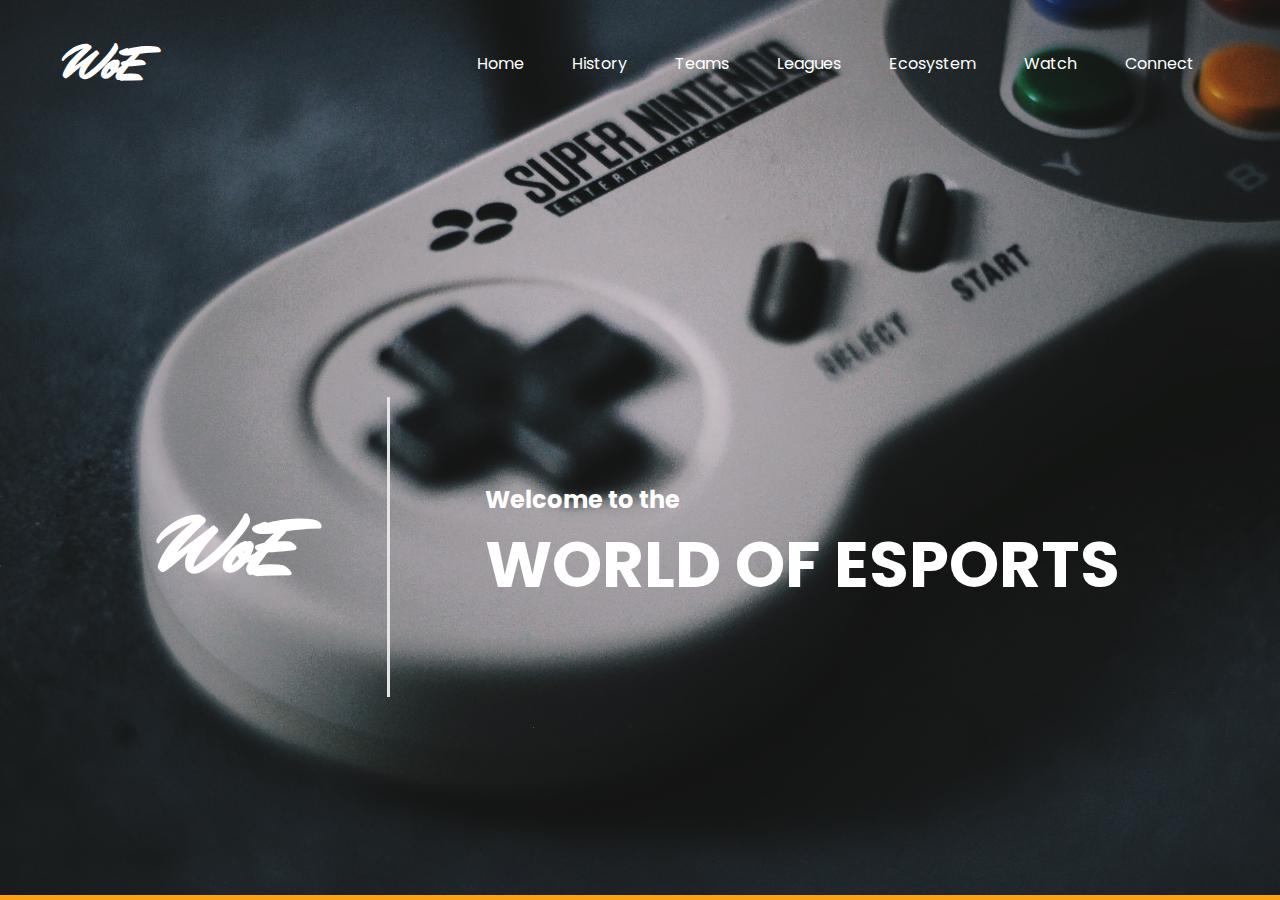
<file: index.html>
<!DOCTYPE html>
<html lang="en">

<head>
    <meta charset="UTF-8">
    <meta name="viewport" content="width=device-width, initial-scale=1.0">
    <title>The World of Esports</title>
    <link rel="stylesheet" href="project.css">
    <link href="https://fonts.googleapis.com/css2?family=Libre+Baskerville&family=Poppins&family=Mr+Dafoe&display=swap"
        rel="stylesheet">
</head>

<body>
    <main>
        <section class="header hero">
            <nav class="nav-links">
                <h1 class="logo"><a href="index.html">WoE</a></h1>
                <ul>
                    <li><a href="index.html">Home</a></li>
                    <li><a href="history.html">History</a></li>
                    <li><a href="teams.html">Teams</a></li>
                    <li><a href="leagues.html">Leagues</a></li>
                    <li><a href="ecosystem.html">Ecosystem</a></li>
                    <li><a href="watch.html">Watch</a></li>
                    <li><a href="connect.html">Connect</a></li>
                </ul>
            </nav>
            <div class="hero-text">
                <h1>WoE</h1>
                <div id="hero-line"></div>
                <h2>Welcome to the<br><span>World of Esports</span></h2>
            </div>
        </section>
    </main>
</body>

</html>
</file>
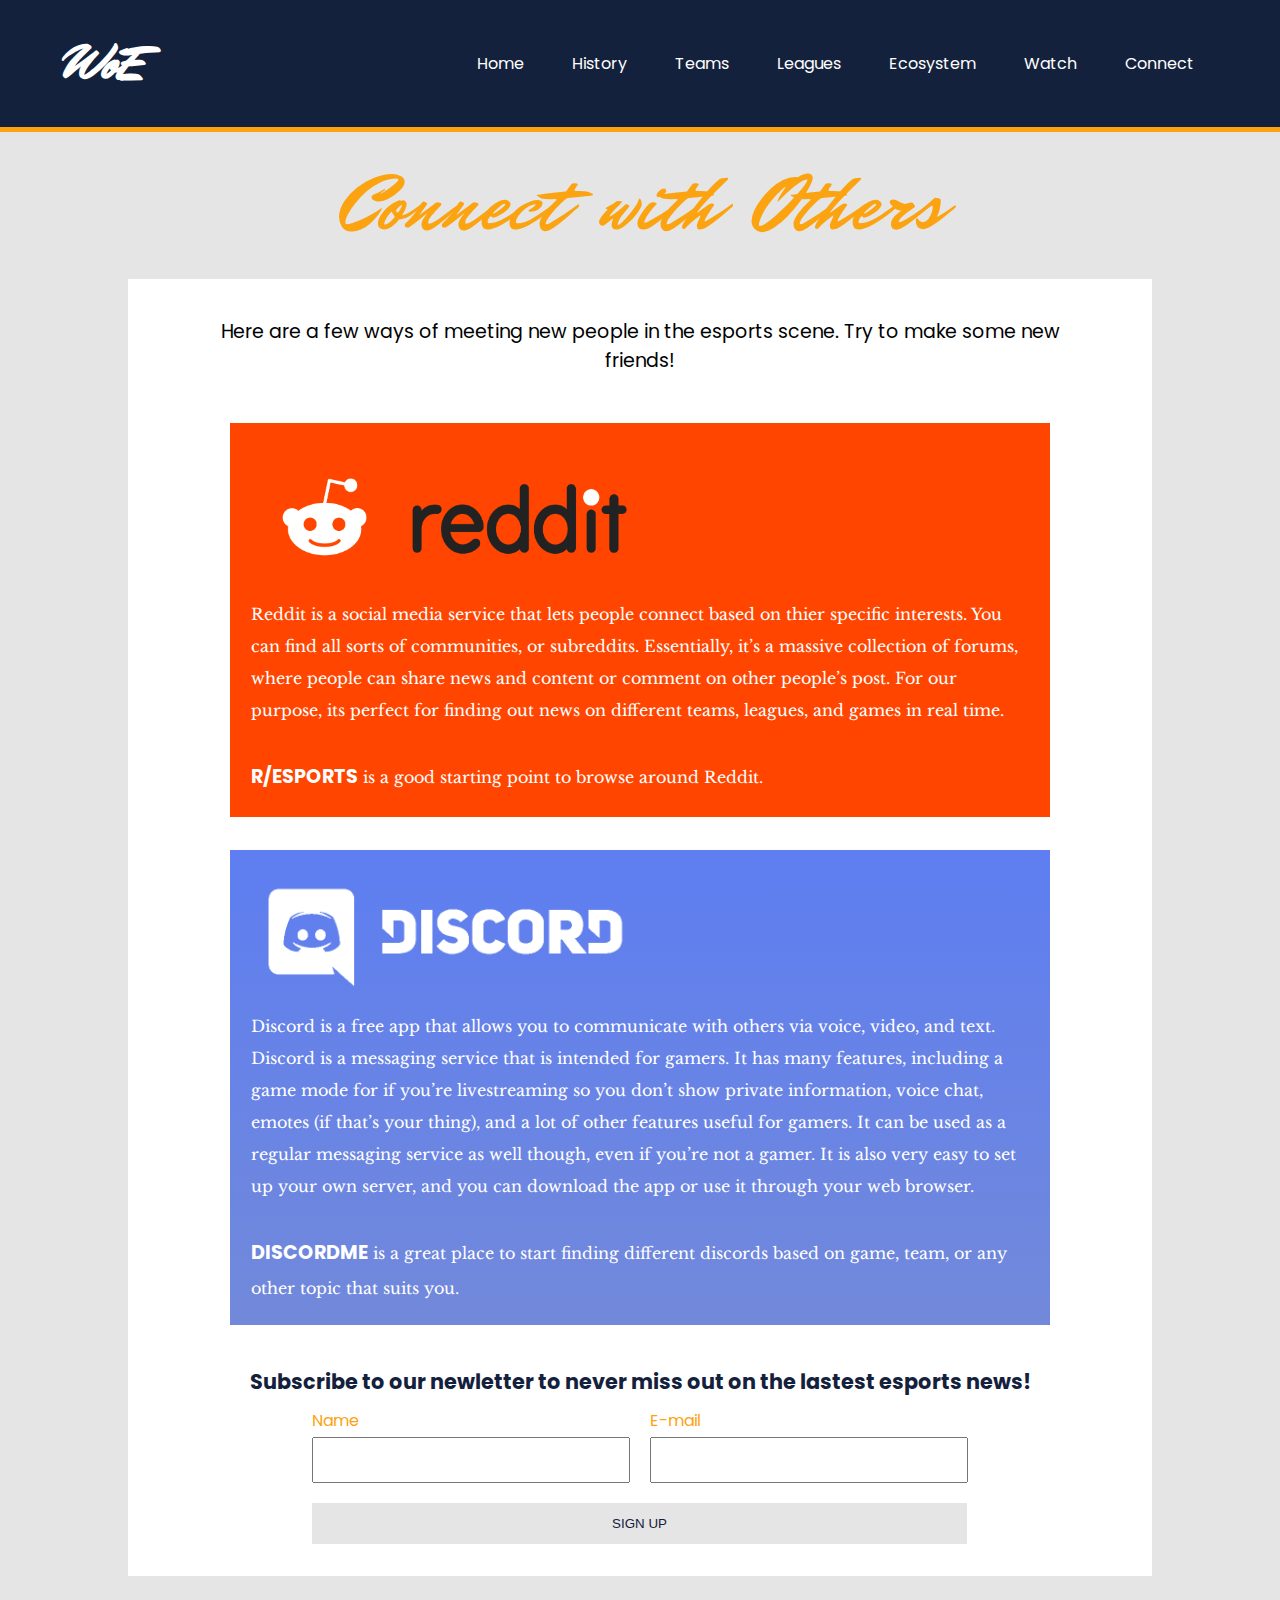
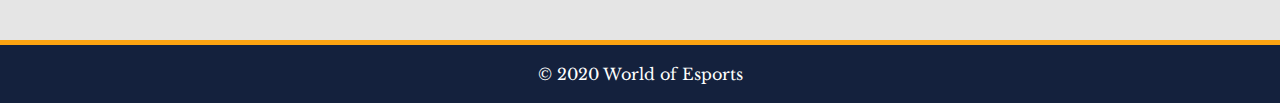
<file: connect.html>
<!DOCTYPE html>
<html lang="en">

<head>
    <meta charset="UTF-8">
    <meta name="viewport" content="width=device-width, initial-scale=1.0">
    <title>The World of Esports</title>
    <link rel="stylesheet" href="project.css">
    <link href="https://fonts.googleapis.com/css2?family=Libre+Baskerville&family=Poppins&family=Mr+Dafoe&display=swap"
        rel="stylesheet">
</head>

<body>
    <div class="header">
        <nav class="nav-links">
            <h1 class="logo"><a href="index.html">WoE</a></h1>
            <ul>
                <li><a href="index.html">Home</a></li>
                <li><a href="history.html">History</a></li>
                <li><a href="teams.html">Teams</a></li>
                <li><a href="leagues.html">Leagues</a></li>
                <li><a href="ecosystem.html">Ecosystem</a></li>
                <li><a href="watch.html">Watch</a></li>
                <li><a href="connect.html">Connect</a></li>
            </ul>
        </nav>
    </div>
    <main class="content">
        <h1 class="title">Connect with Others</h1>
        <h2 class="subtitle">Here are a few ways of meeting new people in the esports scene. Try to make some new
            friends!
        </h2>
        <div class="large-box">
            <section class="waytowatch" id="reddit">
                <a href="https://www.reddit.com/" target="_blank"><img src="img/logos/reddit.png" width="50%"></a>
                <p>
                    Reddit is a social media service that lets people connect based on thier specific interests. You can
                    find all sorts of communities, or subreddits. Essentially, it’s a massive collection of forums,
                    where
                    people can share news and content or comment on other people’s post. For our purpose, its perfect
                    for
                    finding out news on different teams, leagues, and games in real time.
                    <br><br>
                </p>
                <p><a href="https://www.reddit.com/r/esports/" target="_blank">r/esports</a> is a good
                    starting point to browse around Reddit.
                </p>
            </section>
            <section class="waytowatch" id="discord">
                <a href="https://discord.com/" target="_blank"><img src="img/logos/discord.png" width="50%"></a>
                <p>
                    Discord is a free app that allows you to communicate with others via voice, video, and text. Discord
                    is
                    a messaging service that is intended for gamers. It has many features, including a game mode for if
                    you’re
                    livestreaming so you don’t show private information, voice chat, emotes (if that’s your thing), and
                    a
                    lot of other
                    features useful for gamers. It can be used as a regular messaging service as well though, even if
                    you’re
                    not a gamer. It
                    is also very easy to set up your own server, and you can download the app or use it through your web
                    browser.
                    <br><br>
                </p>
                <p><a href="https://discord.me/servers" target="_blank">DiscordMe</a> is a great place
                    to
                    start finding
                    different discords based on game, team, or any other topic that suits you.
                </p>
            </section>
            <h3>Subscribe to our newletter to never miss out on the lastest esports news!</h3>
            <form action="http://webdevbasics.net/scripts/demo.php" target="_blank">
                <p>
                    <label for="name">Name</label>
                    <input type="text" name="myName" required="required">
                </p>
                <p>
                    <label for="email">E-mail</label>
                    <input type="email" name="myEmail" required="required">
                </p>
                <p>
                    <input type="submit" id="mySubmit" value="Sign Up" required="required">
                </p>
            </form>
        </div>
    </main>
    <footer>
        <p>&copy; 2020 World of Esports</p>
    </footer>
</body>

</html>
</file>
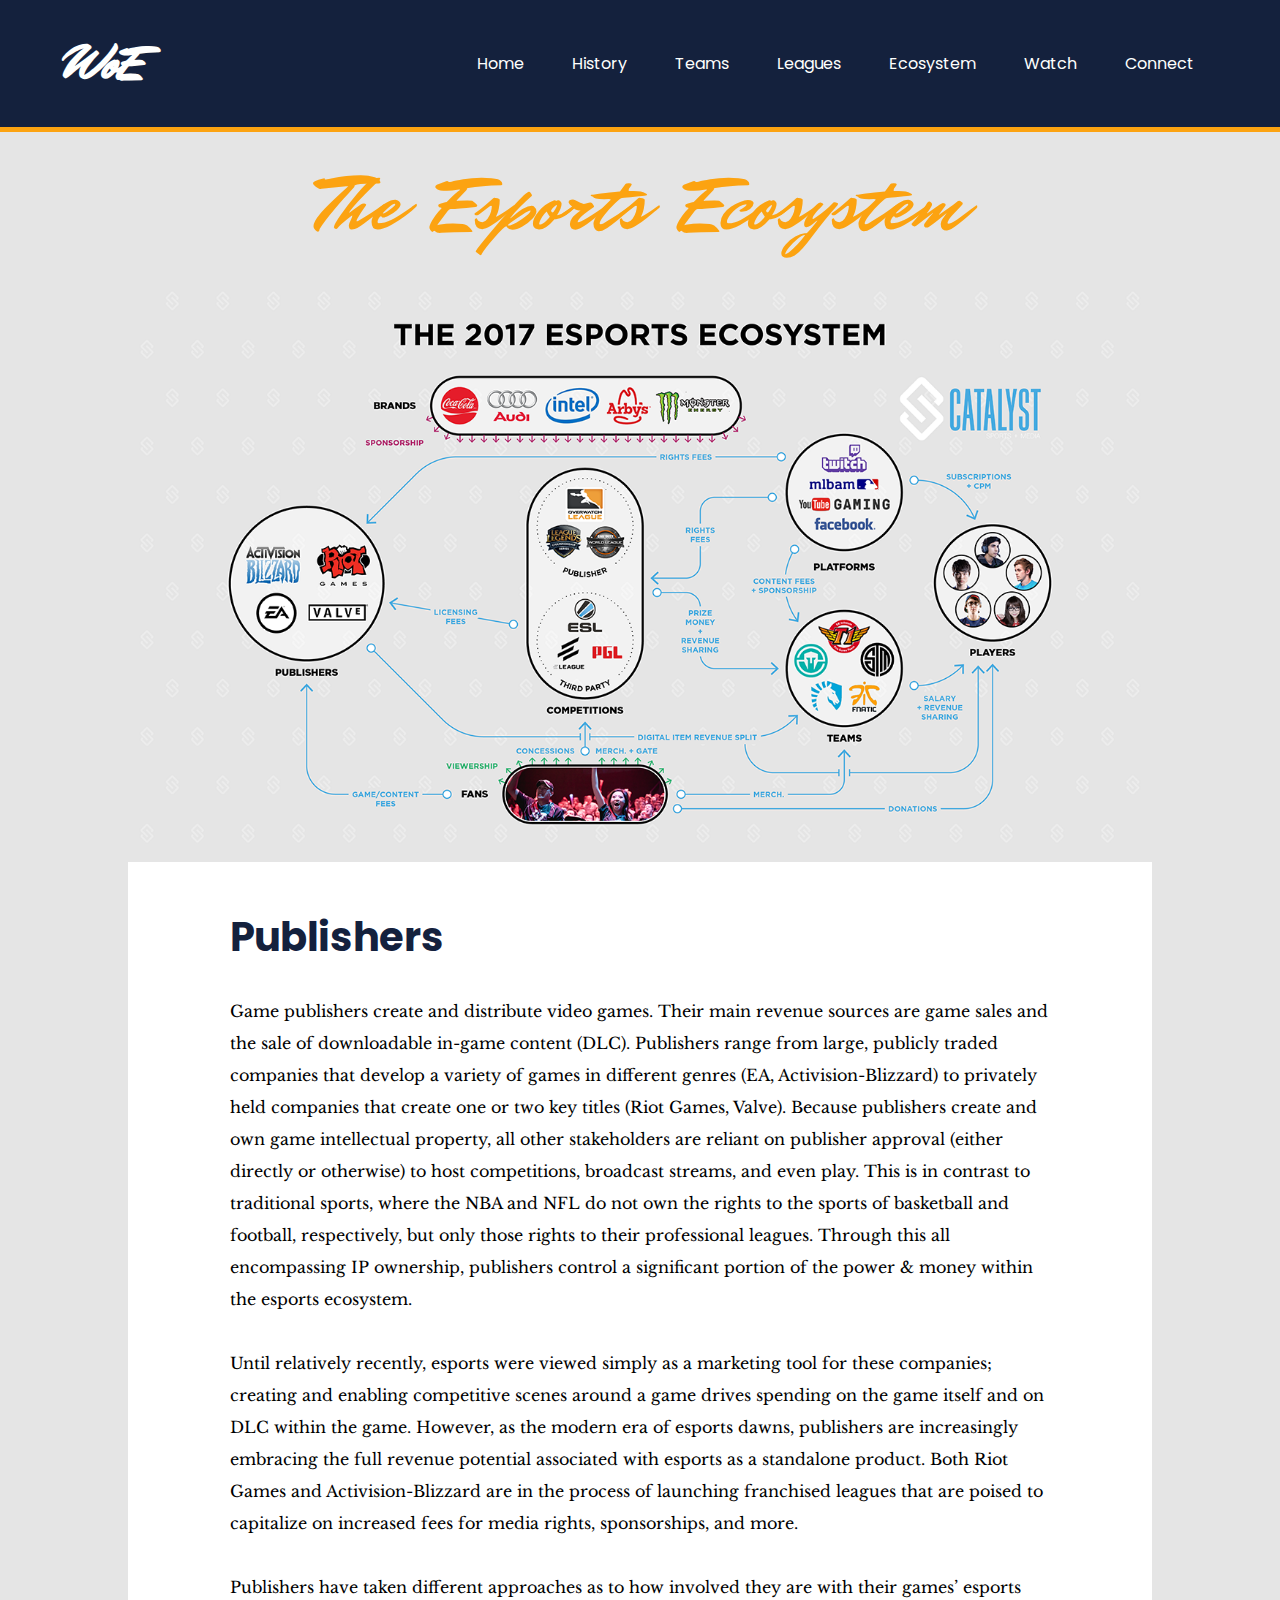
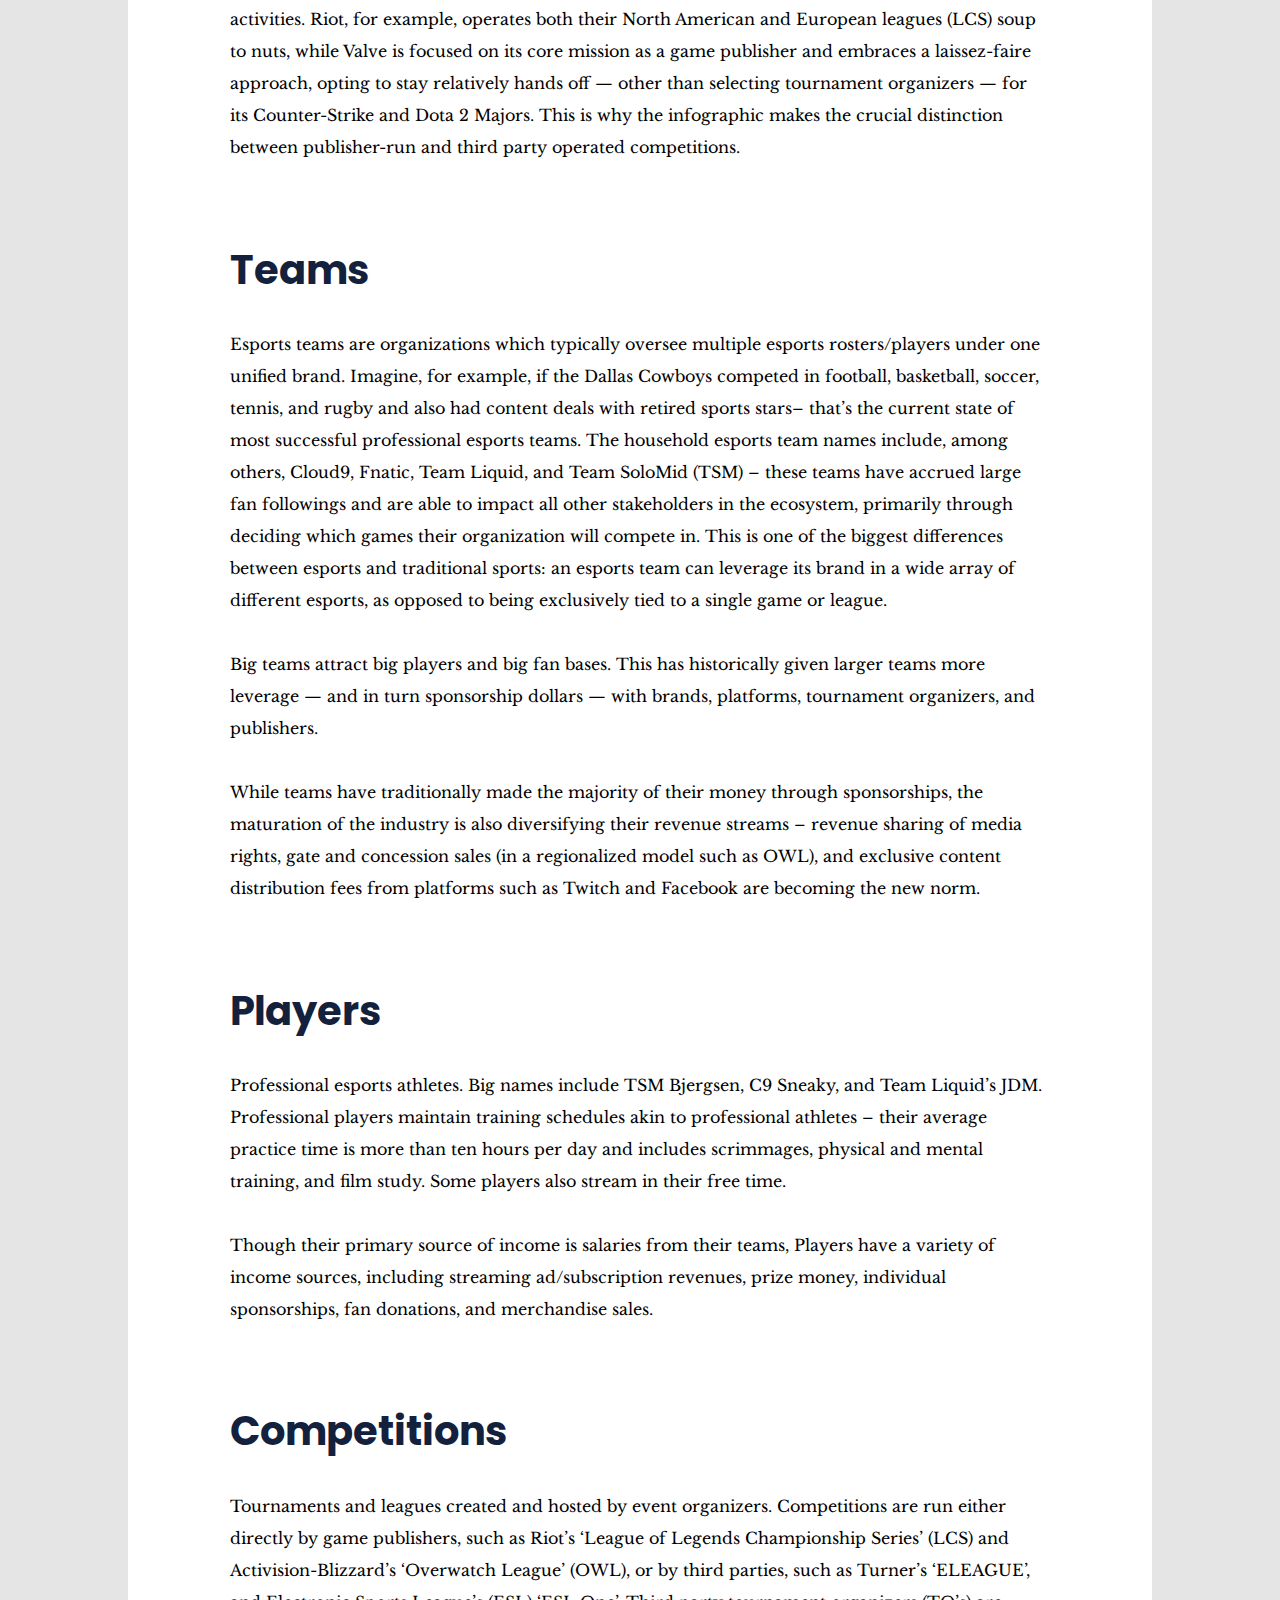
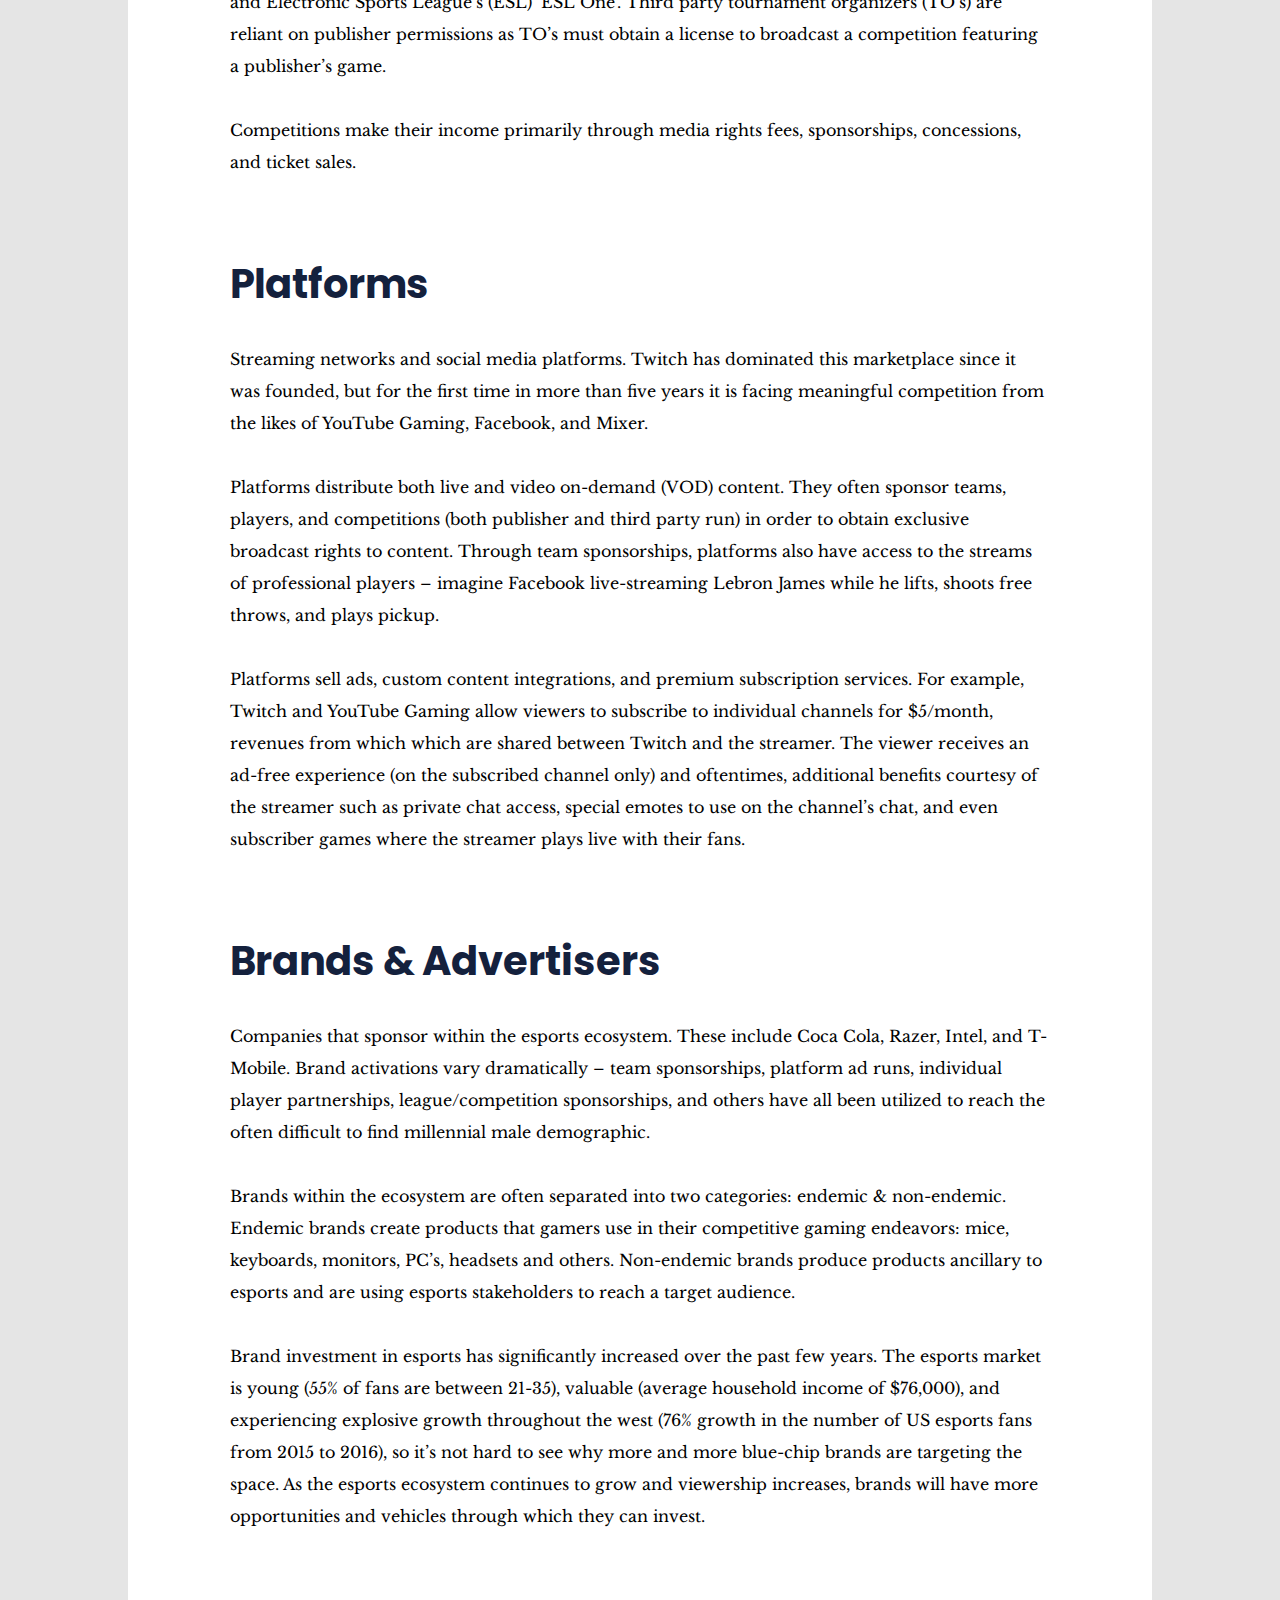
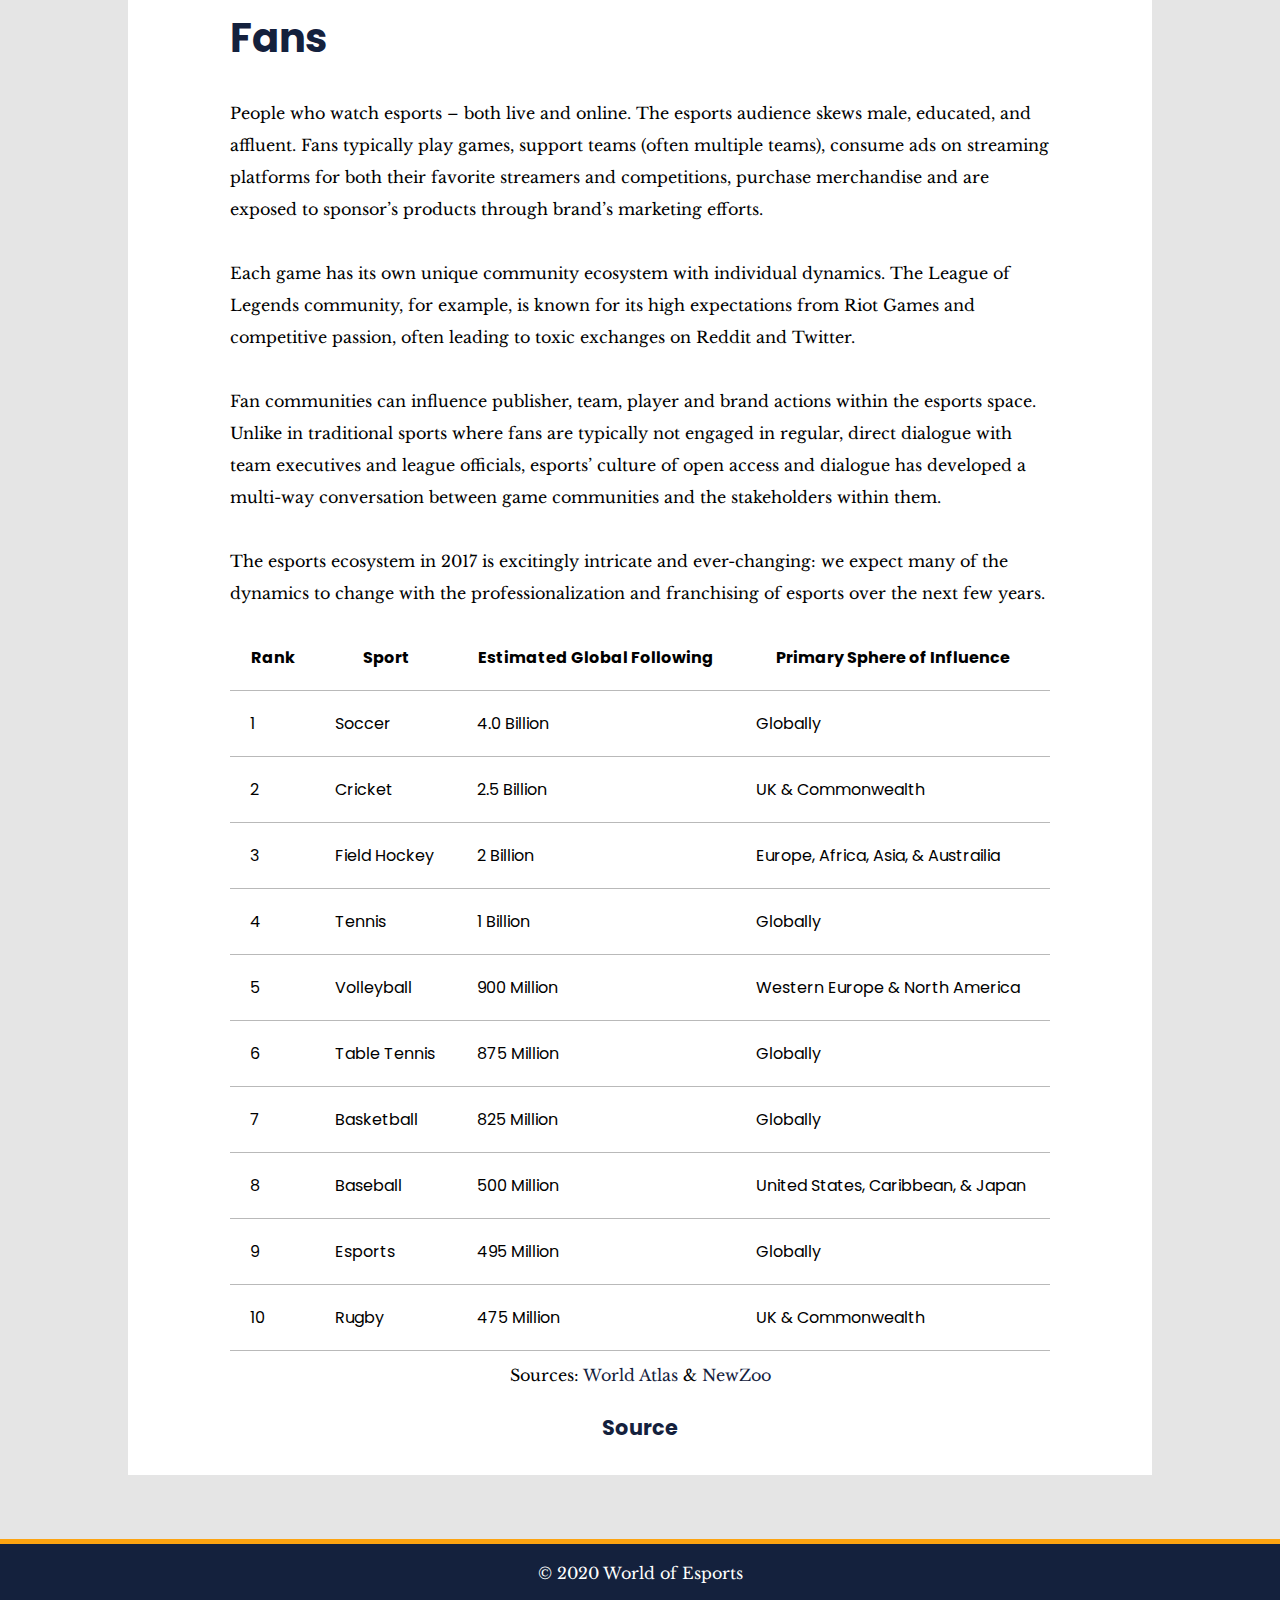
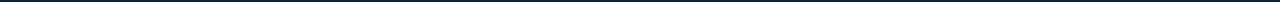
<file: ecosystem.html>
<!DOCTYPE html>
<html lang="en">

<head>
    <meta charset="UTF-8">
    <meta name="viewport" content="width=device-width, initial-scale=1.0">
    <title>The World of Esports</title>
    <link rel="stylesheet" href="project.css">
    <link href="https://fonts.googleapis.com/css2?family=Libre+Baskerville&family=Poppins&family=Mr+Dafoe&display=swap"
        rel="stylesheet">
</head>

<body>
    <div class="header">
        <nav class="nav-links">
            <h1 class="logo"><a href="index.html">WoE</a></h1>
            <ul>
                <li><a href="index.html">Home</a></li>
                <li><a href="history.html">History</a></li>
                <li><a href="teams.html">Teams</a></li>
                <li><a href="leagues.html">Leagues</a></li>
                <li><a href="ecosystem.html">Ecosystem</a></li>
                <li><a href="watch.html">Watch</a></li>
                <li><a href="connect.html">Connect</a></li>
            </ul>
        </nav>
    </div>
    <main class="content">
        <h1 class="title">The Esports Ecosystem</h1>
        <a href="https://meta.catalystsports.com/wp-content/uploads/2017/09/Catalyst-Ecosystem-07-TITLE-01-700w.png"><img
                src="img/ecosystem.png" width="100%" height="100%"></a>
        <article>
            <div class="text-area">
                <h2>Publishers</h2>
                <p>
                    Game publishers create and distribute video games. Their main revenue sources are game sales and the
                    sale of
                    downloadable in-game content (DLC). Publishers range from large, publicly traded companies that
                    develop
                    a variety of
                    games in different genres (EA, Activision-Blizzard) to privately held companies that create one or
                    two
                    key titles (Riot
                    Games, Valve). Because publishers create and own game intellectual property, all other stakeholders
                    are
                    reliant on
                    publisher approval (either directly or otherwise) to host competitions, broadcast streams, and even
                    play. This is in
                    contrast to traditional sports, where the NBA and NFL do not own the rights to the sports of
                    basketball
                    and football,
                    respectively, but only those rights to their professional leagues. Through this all encompassing IP
                    ownership,
                    publishers control a significant portion of the power & money within the esports ecosystem. <br><br>

                    Until relatively recently, esports were viewed simply as a marketing tool for these companies;
                    creating
                    and enabling
                    competitive scenes around a game drives spending on the game itself and on DLC within the game.
                    However,
                    as the modern
                    era of esports dawns, publishers are increasingly embracing the full revenue potential associated
                    with
                    esports as a
                    standalone product. Both Riot Games and Activision-Blizzard are in the process of launching
                    franchised
                    leagues that are
                    poised to capitalize on increased fees for media rights, sponsorships, and more. <br><br>

                    Publishers have taken different approaches as to how involved they are with their games’ esports
                    activities. Riot, for
                    example, operates both their North American and European leagues (LCS) soup to nuts, while Valve is
                    focused on its core
                    mission as a game publisher and embraces a laissez-faire approach, opting to stay relatively hands
                    off —
                    other than
                    selecting tournament organizers — for its Counter-Strike and Dota 2 Majors. This is why the
                    infographic
                    makes the
                    crucial distinction between publisher-run and third party operated competitions.
                </p>
            </div>
            <div class="text-area">
                <h2>Teams</h2>
                <p>
                    Esports teams are organizations which typically oversee multiple esports rosters/players under one
                    unified brand.
                    Imagine, for example, if the Dallas Cowboys competed in football, basketball, soccer, tennis, and
                    rugby
                    and also had
                    content deals with retired sports stars– that’s the current state of most successful professional
                    esports teams. The
                    household esports team names include, among others, Cloud9, Fnatic, Team Liquid, and Team SoloMid
                    (TSM)
                    – these teams
                    have accrued large fan followings and are able to impact all other stakeholders in the ecosystem,
                    primarily through
                    deciding which games their organization will compete in. This is one of the biggest differences
                    between
                    esports and
                    traditional sports: an esports team can leverage its brand in a wide array of different esports, as
                    opposed to being
                    exclusively tied to a single game or league. <br><br>

                    Big teams attract big players and big fan bases. This has historically given larger teams more
                    leverage
                    — and in turn
                    sponsorship dollars — with brands, platforms, tournament organizers, and publishers. <br><br>

                    While teams have traditionally made the majority of their money through sponsorships, the maturation
                    of
                    the industry is
                    also diversifying their revenue streams – revenue sharing of media rights, gate and concession sales
                    (in
                    a regionalized
                    model such as OWL), and exclusive content distribution fees from platforms such as Twitch and
                    Facebook
                    are becoming the
                    new norm.
                </p>
            </div>
            <div class="text-area">
                <h2>Players</h2>
                <p>
                    Professional esports athletes. Big names include TSM Bjergsen, C9 Sneaky, and Team Liquid’s JDM.
                    Professional players
                    maintain training schedules akin to professional athletes – their average practice time is more than
                    ten
                    hours per day
                    and includes scrimmages, physical and mental training, and film study. Some players also stream in
                    their
                    free time. <br><br>

                    Though their primary source of income is salaries from their teams, Players have a variety of income
                    sources, including
                    streaming ad/subscription revenues, prize money, individual sponsorships, fan donations, and
                    merchandise
                    sales.
                </p>
            </div>
            <div class="text-area">
                <h2>Competitions</h2>
                <p>
                    Tournaments and leagues created and hosted by event organizers. Competitions are run either directly
                    by
                    game publishers,
                    such as Riot’s ‘League of Legends Championship Series’ (LCS) and Activision-Blizzard’s ‘Overwatch
                    League’ (OWL), or by
                    third parties, such as Turner’s ‘ELEAGUE’, and Electronic Sports League’s (ESL) ‘ESL One’. Third
                    party
                    tournament
                    organizers (TO’s) are reliant on publisher permissions as TO’s must obtain a license to broadcast a
                    competition
                    featuring a publisher’s game. <br><br>

                    Competitions make their income primarily through media rights fees, sponsorships, concessions, and
                    ticket sales.
                </p>
            </div>
            <div class="text-area">
                <h2>Platforms</h2>
                <p>
                    Streaming networks and social media platforms. Twitch has dominated this marketplace since it was
                    founded, but for the
                    first time in more than five years it is facing meaningful competition from the likes of YouTube
                    Gaming,
                    Facebook, and
                    Mixer. <br><br>

                    Platforms distribute both live and video on-demand (VOD) content. They often sponsor teams, players,
                    and
                    competitions
                    (both publisher and third party run) in order to obtain exclusive broadcast rights to content.
                    Through
                    team
                    sponsorships, platforms also have access to the streams of professional players – imagine Facebook
                    live-streaming Lebron
                    James while he lifts, shoots free throws, and plays pickup. <br><br>

                    Platforms sell ads, custom content integrations, and premium subscription services. For example,
                    Twitch
                    and YouTube
                    Gaming allow viewers to subscribe to individual channels for $5/month, revenues from which which are
                    shared between
                    Twitch and the streamer. The viewer receives an ad-free experience (on the subscribed channel only)
                    and
                    oftentimes,
                    additional benefits courtesy of the streamer such as private chat access, special emotes to use on
                    the
                    channel’s chat,
                    and even subscriber games where the streamer plays live with their fans.
                </p>
            </div>
            <div class="text-area">
                <h2>Brands & Advertisers</h2>
                <p>
                    Companies that sponsor within the esports ecosystem. These include Coca Cola, Razer, Intel, and
                    T-Mobile. Brand
                    activations vary dramatically – team sponsorships, platform ad runs, individual player partnerships,
                    league/competition
                    sponsorships, and others have all been utilized to reach the often difficult to find millennial male
                    demographic. <br><br>

                    Brands within the ecosystem are often separated into two categories: endemic & non-endemic. Endemic
                    brands create
                    products that gamers use in their competitive gaming endeavors: mice, keyboards, monitors, PC’s,
                    headsets and others.
                    Non-endemic brands produce products ancillary to esports and are using esports stakeholders to reach
                    a
                    target audience. <br><br>

                    Brand investment in esports has significantly increased over the past few years. The esports market
                    is
                    young (55% of
                    fans are between 21-35), valuable (average household income of $76,000), and experiencing explosive
                    growth throughout
                    the west (76% growth in the number of US esports fans from 2015 to 2016), so it’s not hard to see
                    why
                    more and more
                    blue-chip brands are targeting the space. As the esports ecosystem continues to grow and viewership
                    increases, brands
                    will have more opportunities and vehicles through which they can invest.
                </p>
            </div>
            <div class="text-area">
                <h2>Fans</h2>
                <p>
                    People who watch esports – both live and online. The esports audience skews male, educated, and
                    affluent. Fans typically
                    play games, support teams (often multiple teams), consume ads on streaming platforms for both their
                    favorite streamers
                    and competitions, purchase merchandise and are exposed to sponsor’s products through brand’s
                    marketing
                    efforts. <br><br>

                    Each game has its own unique community ecosystem with individual dynamics. The League of Legends
                    community, for example,
                    is known for its high expectations from Riot Games and competitive passion, often leading to toxic
                    exchanges on Reddit
                    and Twitter. <br><br>

                    Fan communities can influence publisher, team, player and brand actions within the esports space.
                    Unlike
                    in traditional
                    sports where fans are typically not engaged in regular, direct dialogue with team executives and
                    league
                    officials,
                    esports’ culture of open access and dialogue has developed a multi-way conversation between game
                    communities and the
                    stakeholders within them. <br><br>

                    The esports ecosystem in 2017 is excitingly intricate and ever-changing: we expect many of the
                    dynamics
                    to change with
                    the professionalization and franchising of esports over the next few years.
                </p>
                <table>
                    <tr>
                        <th>Rank</th>
                        <th>Sport</th>
                        <th>Estimated Global Following</th>
                        <th>Primary Sphere of Influence</th>
                    </tr>
                    <tr>
                        <td>1</td>
                        <td>Soccer</td>
                        <td>4.0 Billion</td>
                        <td>Globally</td>
                    </tr>
                    <tr>
                        <td>2</td>
                        <td>Cricket</td>
                        <td>2.5 Billion</td>
                        <td>UK & Commonwealth</td>
                    </tr>
                    <tr>
                        <td>3</td>
                        <td>Field Hockey</td>
                        <td>2 Billion</td>
                        <td>Europe, Africa, Asia, & Austrailia</td>
                    </tr>
                    <tr>
                        <td>4</td>
                        <td>Tennis</td>
                        <td>1 Billion</td>
                        <td>Globally</td>
                    </tr>
                    <tr>
                        <td>5</td>
                        <td>Volleyball</td>
                        <td>900 Million</td>
                        <td>Western Europe & North America</td>
                    </tr>
                    <tr>
                        <td>6</td>
                        <td>Table Tennis</td>
                        <td>875 Million</td>
                        <td>Globally</td>
                    </tr>
                    <tr>
                        <td>7</td>
                        <td>Basketball</td>
                        <td>825 Million</td>
                        <td>Globally</td>
                    </tr>
                    <tr>
                        <td>8</td>
                        <td>Baseball</td>
                        <td>500 Million</td>
                        <td>United States, Caribbean, & Japan</td>
                    </tr>
                    <tr>
                        <td>9</td>
                        <td>Esports</td>
                        <td>495 Million</td>
                        <td>Globally</td>
                    </tr>
                    <tr>
                        <td>10</td>
                        <td>Rugby</td>
                        <td>475 Million</td>
                        <td>UK & Commonwealth</td>
                    </tr>
                </table>
                <p id="last">Sources:<a
                        href="https://www.worldatlas.com/articles/what-are-the-most-popular-sports-in-the-world.html"
                        target="_blank"> World Atlas</a> & <a href="https://newzoo.com/key-numbers/"
                        target="_blank">NewZoo</a>
                </p>
                <h3><a href="https://meta.catalystsports.com/2017/09/26/577/" target="_blank">Source</a></h3>
            </div>
        </article>
    </main>
    <footer>
        <p>&copy; 2020 World of Esports</p>
    </footer>
</body>

</html>
</file>
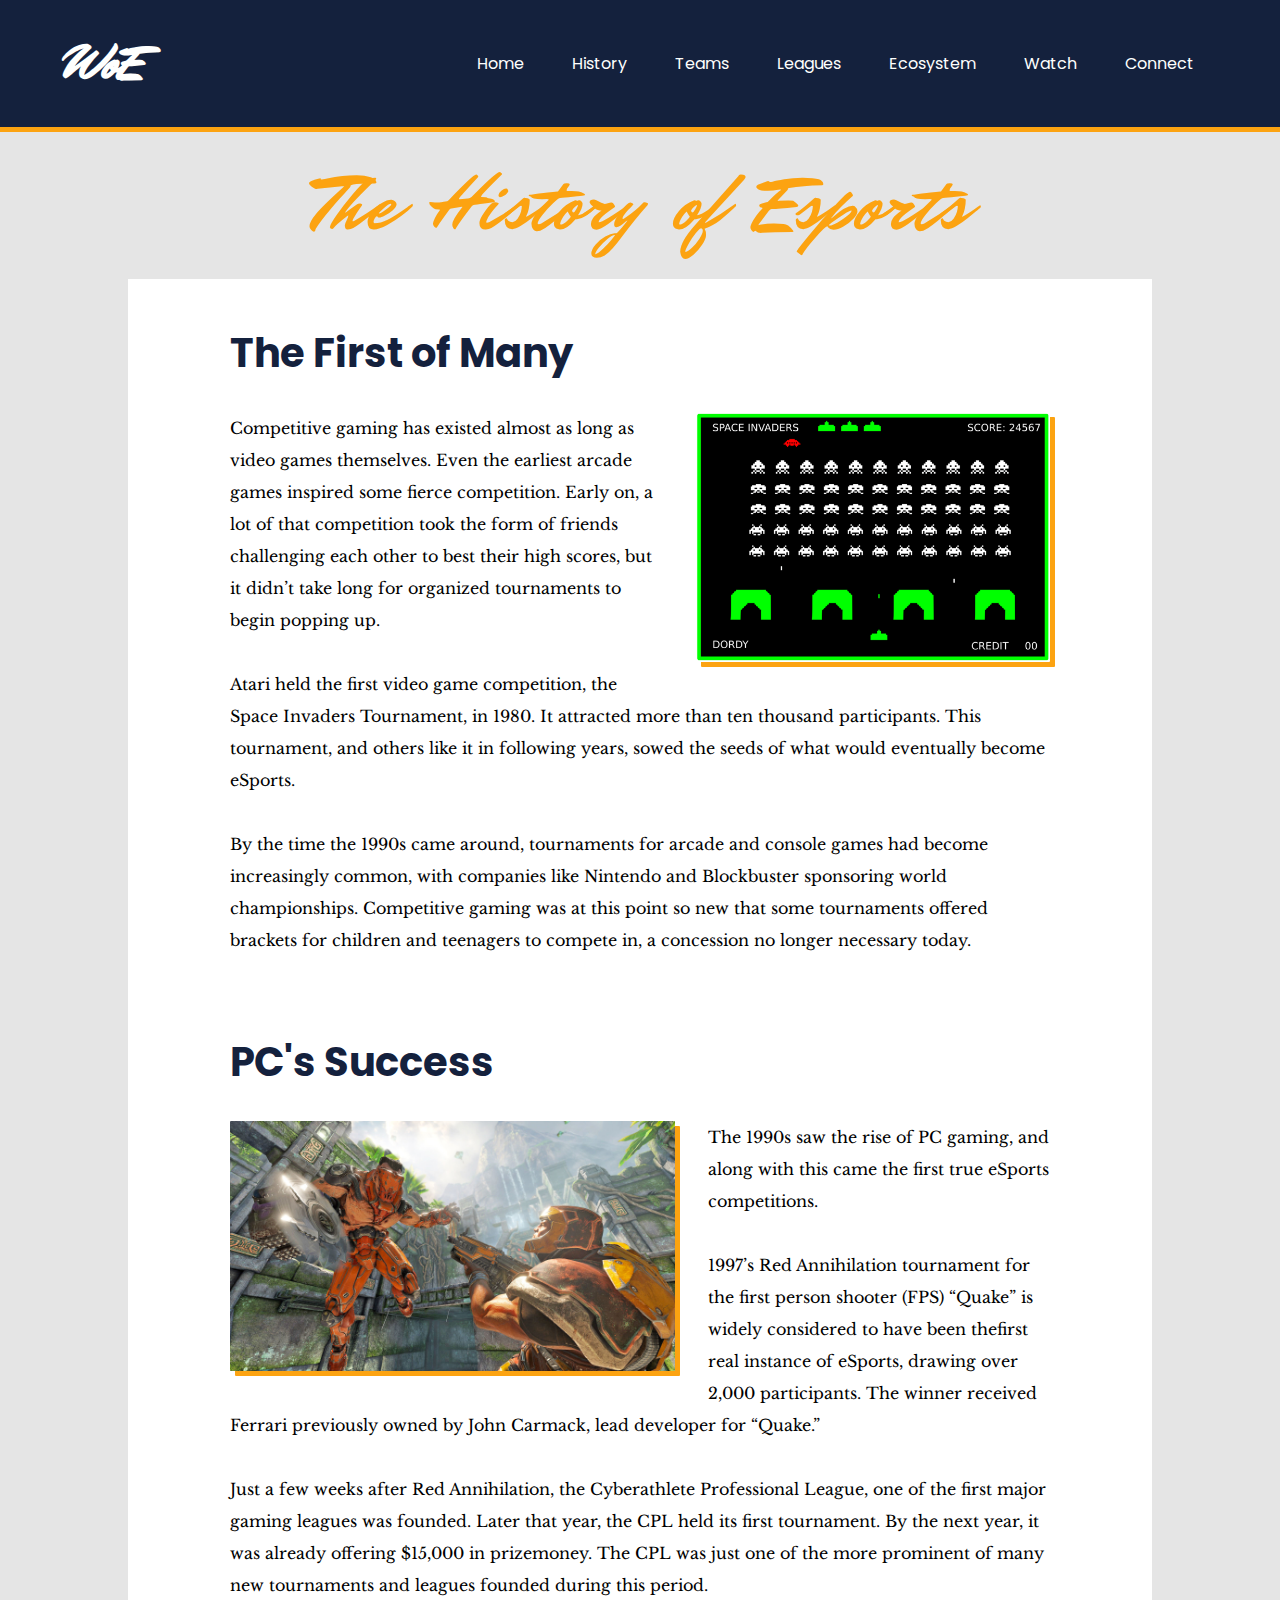
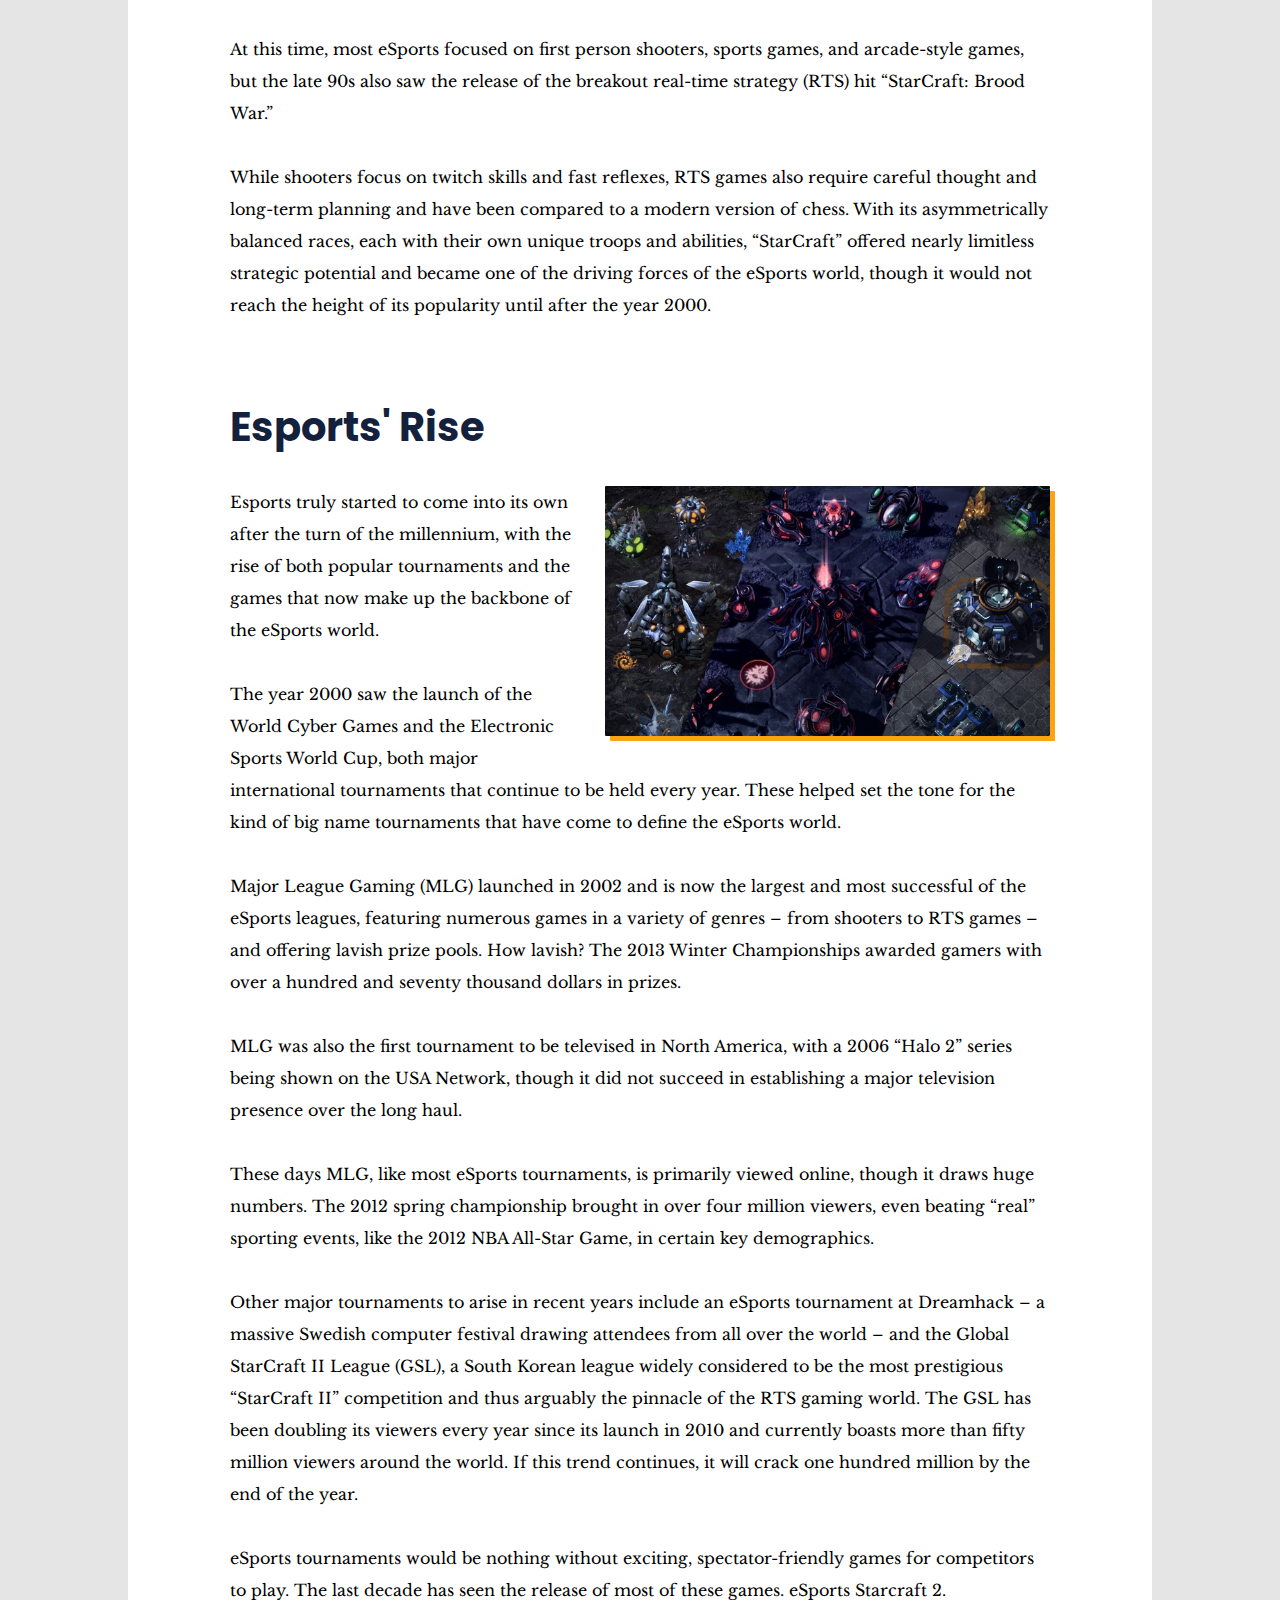
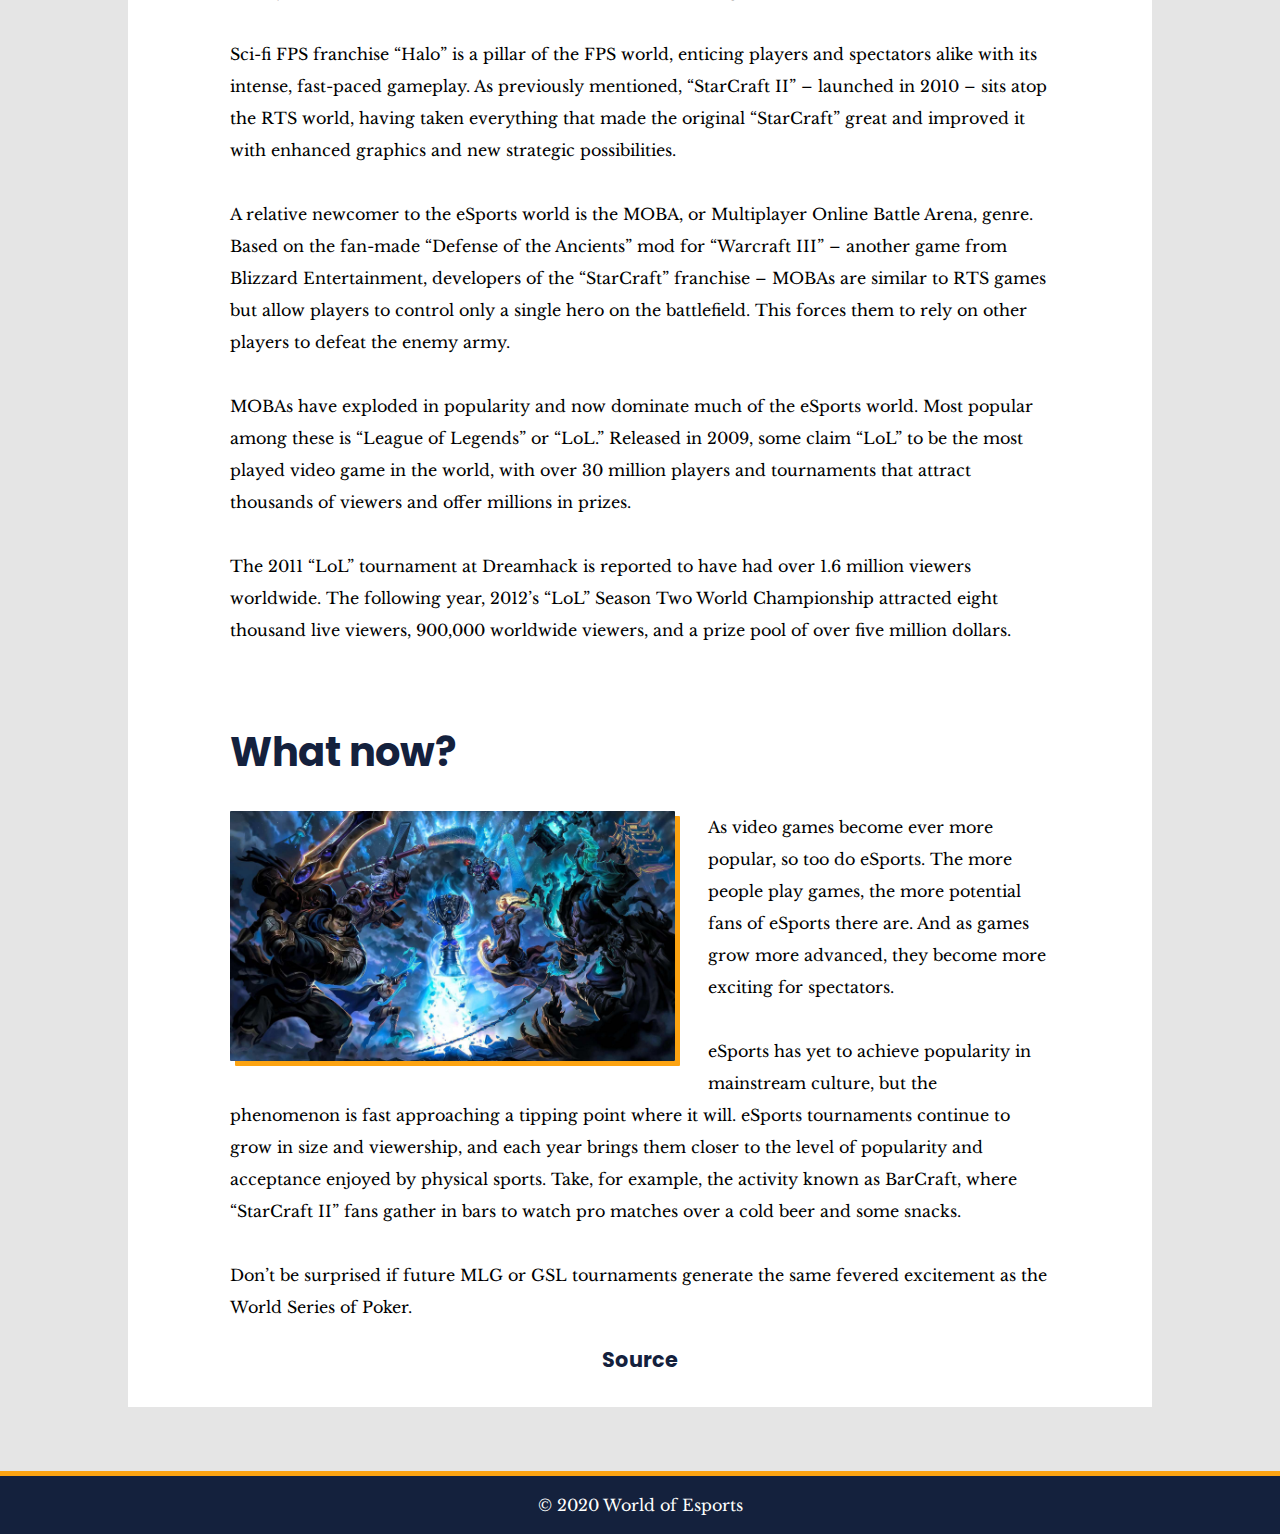
<file: history.html>
<!DOCTYPE html>
<html lang="en">

<head>
    <meta charset="UTF-8">
    <meta name="viewport" content="width=device-width, initial-scale=1.0">
    <title>The World of Esports</title>
    <link rel="stylesheet" href="project.css">
    <link href="https://fonts.googleapis.com/css2?family=Libre+Baskerville&family=Poppins&family=Mr+Dafoe&display=swap"
        rel="stylesheet">
</head>

<body>
    <div class="header">
        <nav class="nav-links">
            <h1 class="logo"><a href="index.html">WoE</a></h1>
            <ul>
                <li><a href="index.html">Home</a></li>
                <li><a href="history.html">History</a></li>
                <li><a href="teams.html">Teams</a></li>
                <li><a href="leagues.html">Leagues</a></li>
                <li><a href="ecosystem.html">Ecosystem</a></li>
                <li><a href="watch.html">Watch</a></li>
                <li><a href="connect.html">Connect</a></li>
            </ul>
        </nav>
    </div>
    <main class="content">
        <h1 class="title">The History of Esports</h1>
        <article>
            <div class="text-area">
                <h2>The First of Many</h2>
                <img src="img/space-invade.png" class="right">
                <p>
                    Competitive gaming has existed almost as long as video games themselves. Even the earliest arcade
                    games
                    inspired some
                    fierce competition. Early on, a lot of that competition took the form of friends challenging each
                    other to
                    best their
                    high scores, but it didn’t take long for organized tournaments to begin popping up.<br><br>

                    Atari held the first video game competition, the Space Invaders Tournament, in 1980. It attracted
                    more than
                    ten thousand
                    participants. This tournament, and others like it in following years, sowed the seeds of what would
                    eventually become
                    eSports. <br><br>

                    By the time the 1990s came around, tournaments for arcade and console games had become increasingly
                    common,
                    with
                    companies like Nintendo and Blockbuster sponsoring world championships. Competitive gaming was at
                    this point
                    so new that
                    some tournaments offered brackets for children and teenagers to compete in, a concession no longer
                    necessary
                    today.
                </p>
            </div>
            <div class="text-area">
                <h2>PC's Success</h2>
                <img src="img/quake.jpg" class="left">
                <p>
                    The 1990s saw the rise of PC gaming, and along with this came the first true eSports
                    competitions.<br><br>

                    1997’s Red Annihilation tournament for the first person shooter (FPS) “Quake” is widely considered
                    to have
                    been thefirst real instance of eSports, drawing over 2,000 participants. The winner received Ferrari
                    previously owned by John Carmack, lead developer for “Quake.”<br><br>

                    Just a few weeks after Red Annihilation, the Cyberathlete Professional League, one of the first
                    major gaming
                    leagues was founded. Later that year, the CPL held its first tournament. By the next year, it was
                    already
                    offering $15,000 in prizemoney. The CPL was just one of the more prominent of many new tournaments
                    and
                    leagues founded during this period.<br><br>

                    At this time, most eSports focused on first person shooters, sports games, and arcade-style games,
                    but the
                    late 90s also
                    saw the release of the breakout real-time strategy (RTS) hit “StarCraft: Brood War.”<br><br>

                    While shooters focus on twitch skills and fast reflexes, RTS games also require careful thought and
                    long-term planning
                    and have been compared to a modern version of chess. With its asymmetrically balanced races, each
                    with their
                    own unique
                    troops and abilities, “StarCraft” offered nearly limitless strategic potential and became one of the
                    driving
                    forces of
                    the eSports world, though it would not reach the height of its popularity until after the year 2000.
                </p>
            </div>
            <div class="text-area">
                <h2>Esports' Rise</h2>
                <img src="img/starcraft.jpg" class="right">
                <p>
                    Esports truly started to come into its own after the turn of the millennium, with the rise of both
                    popular
                    tournaments
                    and the games that now make up the backbone of the eSports world.<br><br>

                    The year 2000 saw the launch of the World Cyber Games and the Electronic Sports World Cup, both
                    major
                    international
                    tournaments that continue to be held every year. These helped set the tone for the kind of big name
                    tournaments that
                    have come to define the eSports world.<br><br>

                    Major League Gaming (MLG) launched in 2002 and is now the largest and most successful of the eSports
                    leagues, featuring
                    numerous games in a variety of genres – from shooters to RTS games – and offering lavish prize
                    pools. How
                    lavish? The
                    2013 Winter Championships awarded gamers with over a hundred and seventy thousand dollars in
                    prizes.<br><br>

                    MLG was also the first tournament to be televised in North America, with a 2006 “Halo 2” series
                    being shown
                    on the USA
                    Network, though it did not succeed in establishing a major television presence over the long
                    haul.<br><br>

                    These days MLG, like most eSports tournaments, is primarily viewed online, though it draws huge
                    numbers. The
                    2012 spring
                    championship brought in over four million viewers, even beating “real” sporting events, like the
                    2012 NBA
                    All-Star Game,
                    in certain key demographics.<br><br>

                    Other major tournaments to arise in recent years include an eSports tournament at Dreamhack – a
                    massive
                    Swedish computer
                    festival drawing attendees from all over the world – and the Global StarCraft II League (GSL), a
                    South
                    Korean league
                    widely considered to be the most prestigious “StarCraft II” competition and thus arguably the
                    pinnacle of
                    the RTS gaming
                    world. The GSL has been doubling its viewers every year since its launch in 2010 and currently
                    boasts more
                    than fifty
                    million viewers around the world. If this trend continues, it will crack one hundred million by the
                    end of
                    the year.<br><br>

                    eSports tournaments would be nothing without exciting, spectator-friendly games for competitors to
                    play. The
                    last decade
                    has seen the release of most of these games.
                    eSports Starcraft 2.<br><br>

                    Sci-fi FPS franchise “Halo” is a pillar of the FPS world, enticing players and spectators alike with
                    its
                    intense,
                    fast-paced gameplay. As previously mentioned, “StarCraft II” – launched in 2010 – sits atop the RTS
                    world,
                    having taken
                    everything that made the original “StarCraft” great and improved it with enhanced graphics and new
                    strategic
                    possibilities.<br><br>

                    A relative newcomer to the eSports world is the MOBA, or Multiplayer Online Battle Arena, genre.
                    Based on
                    the fan-made
                    “Defense of the Ancients” mod for “Warcraft III” – another game from Blizzard Entertainment,
                    developers of
                    the
                    “StarCraft” franchise – MOBAs are similar to RTS games but allow players to control only a single
                    hero on
                    the
                    battlefield. This forces them to rely on other players to defeat the enemy army.<br><br>

                    MOBAs have exploded in popularity and now dominate much of the eSports world. Most popular among
                    these is
                    “League of
                    Legends” or “LoL.” Released in 2009, some claim “LoL” to be the most played video game in the world,
                    with
                    over 30
                    million players and tournaments that attract thousands of viewers and offer millions in
                    prizes.<br><br>

                    The 2011 “LoL” tournament at Dreamhack is reported to have had over 1.6 million viewers worldwide.
                    The
                    following year,
                    2012’s “LoL” Season Two World Championship attracted eight thousand live viewers, 900,000 worldwide
                    viewers,
                    and a prize
                    pool of over five million dollars.
                </p>
            </div>
            <div class="text-area">
                <h2>What now?</h2>
                <img src="img/league.jpg" class="left">
                <p>
                    As video games become ever more popular, so too do eSports. The more people play games, the more
                    potential
                    fans of
                    eSports there are. And as games grow more advanced, they become more exciting for
                    spectators.<br><br>

                    eSports has yet to achieve popularity in mainstream culture, but the phenomenon is fast approaching
                    a
                    tipping point
                    where it will. eSports tournaments continue to grow in size and viewership, and each year brings
                    them closer
                    to the
                    level of popularity and acceptance enjoyed by physical sports. Take, for example, the activity known
                    as
                    BarCraft, where
                    “StarCraft II” fans gather in bars to watch pro matches over a cold beer and some snacks.<br><br>

                    Don’t be surprised if future MLG or GSL tournaments generate the same fevered excitement as the
                    World Series
                    of Poker.
                </p>
                <h3><a href="http://adanai.com/esports/" target="_blank">Source</a></h3>
            </div>
        </article>
    </main>
    <footer>
        <p>&copy; 2020 World of Esports</p>
    </footer>
</body>

</html>
</file>
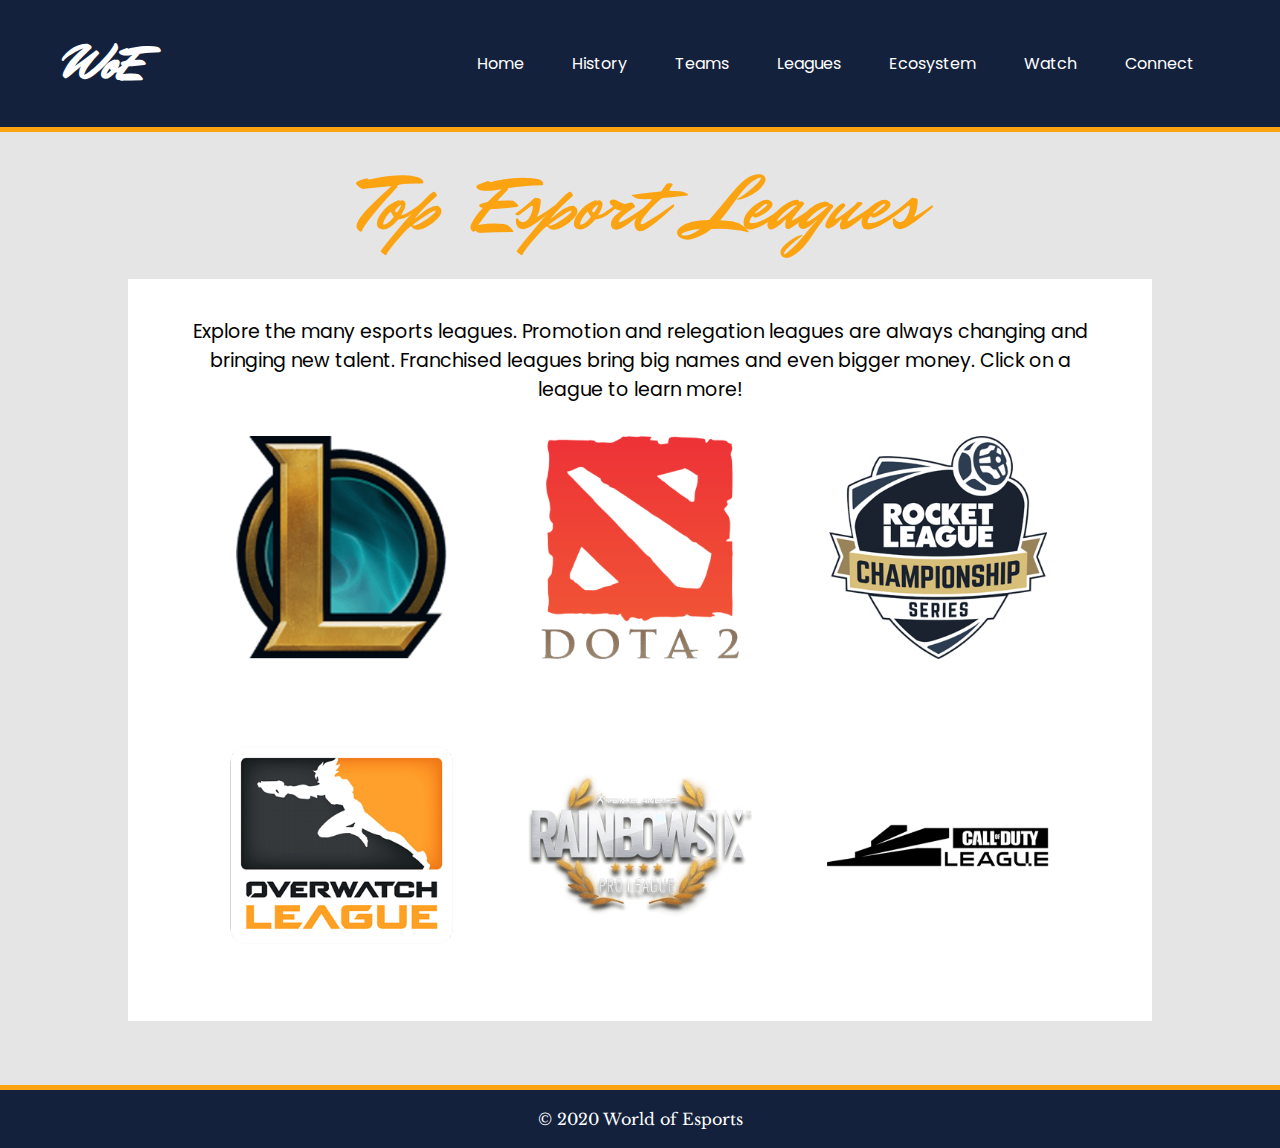
<file: leagues.html>
<!DOCTYPE html>
<html lang="en">

<head>
    <meta charset="UTF-8">
    <meta name="viewport" content="width=device-width, initial-scale=1.0">
    <title>The World of Esports</title>
    <link rel="stylesheet" href="project.css">
    <link href="https://fonts.googleapis.com/css2?family=Libre+Baskerville&family=Poppins&family=Mr+Dafoe&display=swap"
        rel="stylesheet">
</head>

<body>
    <div class="header">
        <nav class="nav-links">
            <h1 class="logo"><a href="index.html">WoE</a></h1>
            <ul>
                <li><a href="index.html">Home</a></li>
                <li><a href="history.html">History</a></li>
                <li><a href="teams.html">Teams</a></li>
                <li><a href="leagues.html">Leagues</a></li>
                <li><a href="ecosystem.html">Ecosystem</a></li>
                <li><a href="watch.html">Watch</a></li>
                <li><a href="connect.html">Connect</a></li>
            </ul>
        </nav>
    </div>
    <main class="content">
        <h1 class="title">Top Esport Leagues</h1>
        <h2 class="subtitle">Explore the many esports leagues. Promotion and relegation leagues are always changing and
            bringing new talent. Franchised leagues bring big names and even bigger money. Click on a league to learn
            more!</h2>
        <div class="gallery">
            <a class="team" href="https://watch.lolesports.com/" target="_blank">
                <figure>
                    <img src="img/logos/lol.png">
                    <figcaption>
                        <h3>League of Legends</h3>
                        <p>Learn More</p>
                    </figcaption>
                </figure>
            </a>
            <a class="team" href="https://www.dotabuff.com/procircuit" target="_blank">
                <figure>
                    <img src="img/logos/dota.png">
                    <figcaption>
                        <h3>Dota 2</h3>
                        <p>Learn More</p>
                    </figcaption>
                </figure>
            </a>
            <a class="team" href="https://www.rocketleagueesports.com/" target="_blank">
                <figure>
                    <img src="img/logos/rl.png">
                    <figcaption>
                        <h3>Rocket League</h3>
                        <p>Learn More</p>
                    </figcaption>
                </figure>
            </a>
            <a class="team" href="https://overwatchleague.com/en-us/" target="_blank">
                <figure>
                    <img src="img/logos/owl.png">
                    <figcaption>
                        <h3>Overwatch</h3>
                        <p>Learn More</p>
                    </figcaption>
                </figure>
            </a>
            <a class="team" href="https://pro.eslgaming.com/r6/proleague/" target="_blank">
                <figure>
                    <img src="img/logos/r6.png">
                    <figcaption>
                        <h3>Rainbow 6: Siege</h3>
                        <p>Learn More</p>
                    </figcaption>
                </figure>
            </a>
            <a class="team" href="https://www.callofdutyleague.com/en-us/" target="_blank">
                <figure>
                    <img src="img/logos/cod.png">
                    <figcaption>
                        <h3>Call of Duty</h3>
                        <p>Learn More</p>
                    </figcaption>
                </figure>
            </a>
        </div>
    </main>
    <footer>
        <p>&copy; 2020 World of Esports</p>
    </footer>
</body>

</html>
</file>
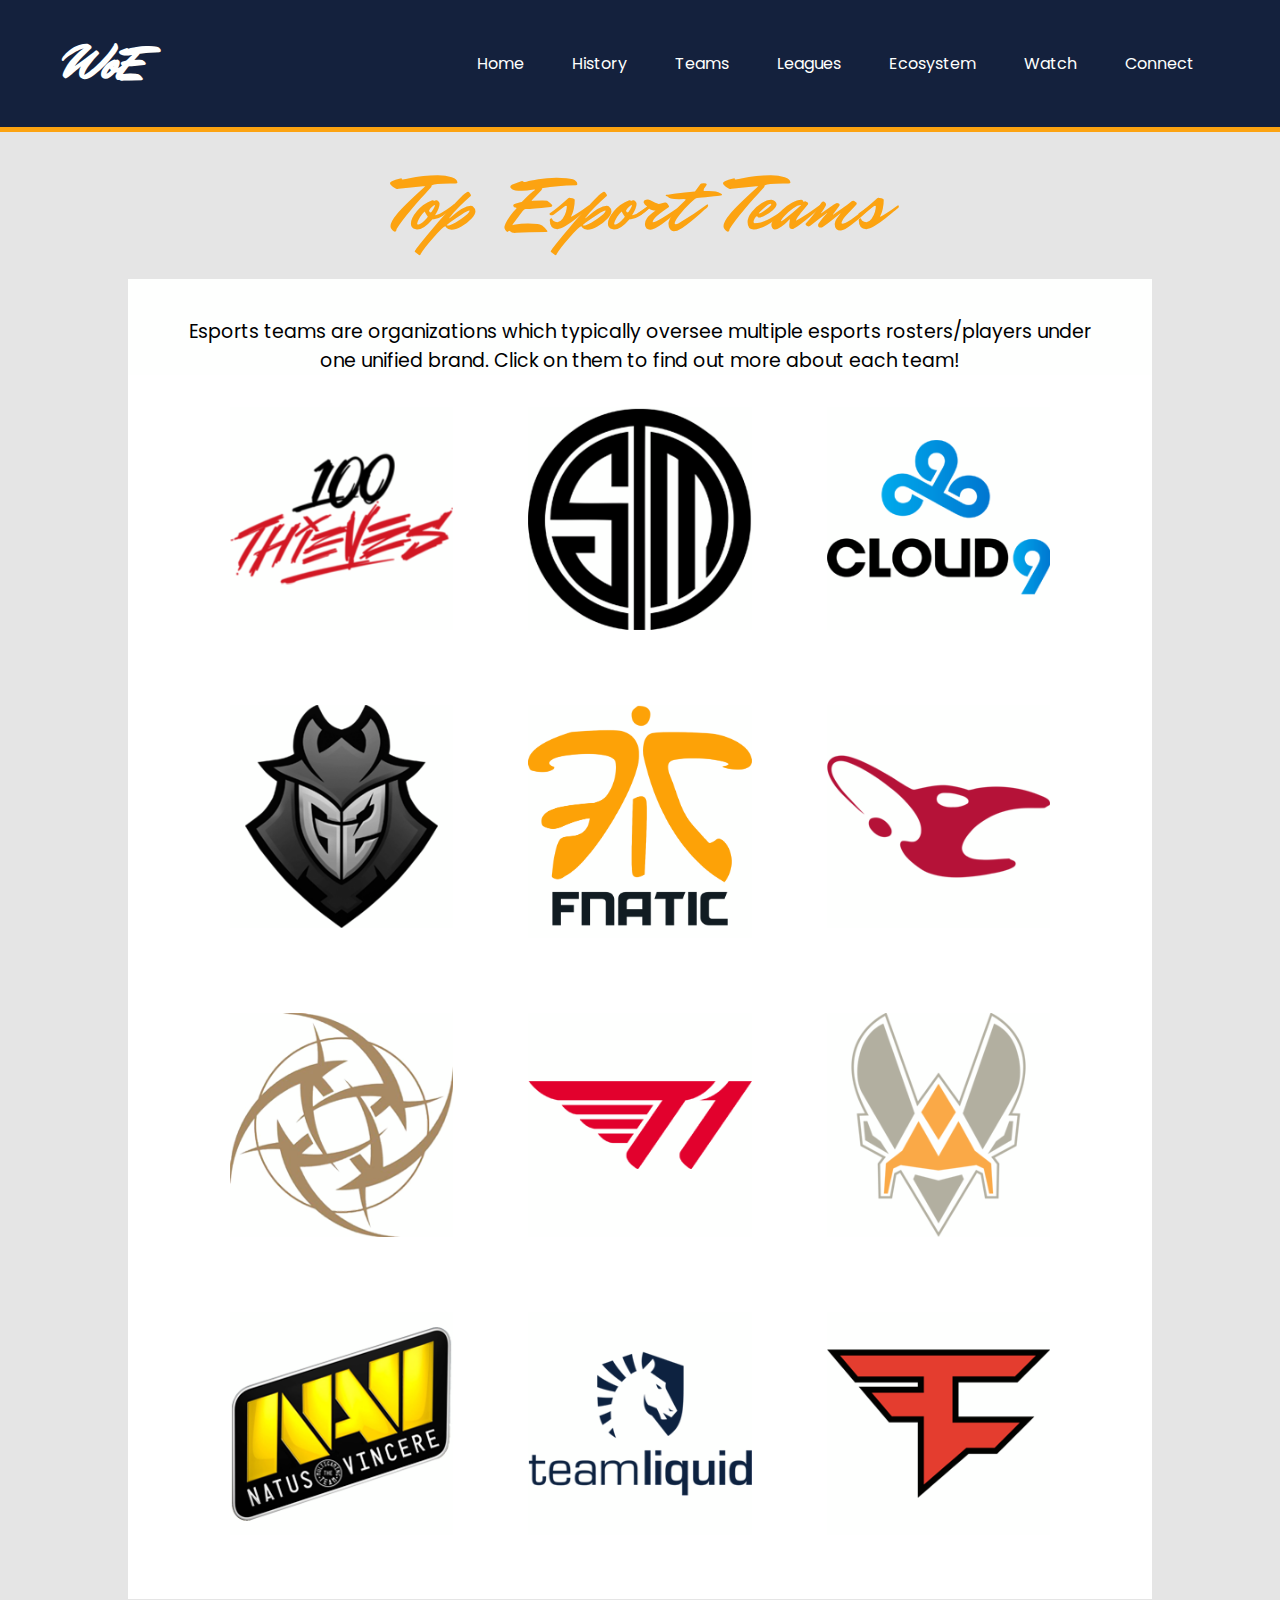
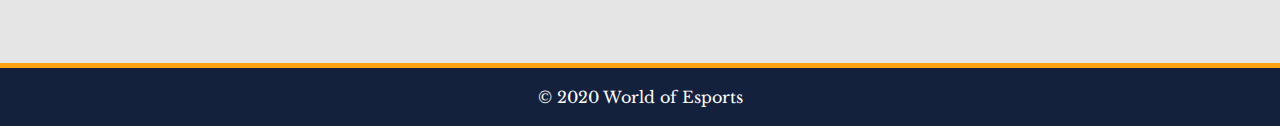
<file: teams.html>
<!DOCTYPE html>
<html lang="en">

<head>
    <meta charset="UTF-8">
    <meta name="viewport" content="width=device-width, initial-scale=1.0">
    <title>The World of Esports</title>
    <link rel="stylesheet" href="project.css">
    <link href="https://fonts.googleapis.com/css2?family=Libre+Baskerville&family=Poppins&family=Mr+Dafoe&display=swap"
        rel="stylesheet">
</head>

<body>
    <div class="header">
        <nav class="nav-links">
            <h1 class="logo"><a href="index.html">WoE</a></h1>
            <ul>
                <li><a href="index.html">Home</a></li>
                <li><a href="history.html">History</a></li>
                <li><a href="teams.html">Teams</a></li>
                <li><a href="leagues.html">Leagues</a></li>
                <li><a href="ecosystem.html">Ecosystem</a></li>
                <li><a href="watch.html">Watch</a></li>
                <li><a href="connect.html">Connect</a></li>
            </ul>
        </nav>
    </div>
    <main class="content">
        <h1 class="title">Top Esport Teams</h1>
        <h2 class="subtitle">Esports teams are organizations which typically oversee multiple esports rosters/players
            under one unified brand. Click on them to find out more about each team!</h2>
        <div class="gallery">
            <a class="team" href="https://twitter.com/100Thieves" target="_blank">
                <figure>
                    <img src="img/logos/100t.png">
                    <figcaption>
                        <h3>100 Theives</h3>
                        <p>Learn More</p>
                    </figcaption>
                </figure>
            </a>
            <a class="team" href="https://twitter.com/TSM" target="_blank">
                <figure>
                    <img src="img/logos/tsm.png">
                    <figcaption>
                        <h3>Team Solo Mid</h3>
                        <p>Learn More</p>
                    </figcaption>
                </figure>
            </a>
            <a class="team" href="https://twitter.com/Cloud9" target="_blank">
                <figure>
                    <img src="img/logos/c9.png">
                    <figcaption>
                        <h3>Cloud 9</h3>
                        <p>Learn More</p>
                    </figcaption>
                </figure>
            </a>
            <a class="team" href="https://twitter.com/G2esports" target="_blank">
                <figure>
                    <img src="img/logos/g2.png">
                    <figcaption>
                        <h3>G2 Esports</h3>
                        <p>Learn More</p>
                    </figcaption>
                </figure>
            </a>
            <a class="team" href="https://twitter.com/Fnatic" target="_blank">
                <figure>
                    <img src="img/logos/fnatic.png">
                    <figcaption>
                        <h3>Fnatic</h3>
                        <p>Learn More</p>
                    </figcaption>
                </figure>
            </a>
            <a class="team" href="https://twitter.com/Mousesports" target="_blank">
                <figure>
                    <img src="img/logos/ms.png">
                    <figcaption>
                        <h3>Mousesports</h3>
                        <p>Learn More</p>
                    </figcaption>
                </figure>
            </a>
            <a class="team" href="https://twitter.com/NiPGaming" target="_blank">
                <figure>
                    <img src="img/logos/nip.png">
                    <figcaption>
                        <h3>Ninjas In Pajama</h3>
                        <p>Learn More</p>
                    </figcaption>
                </figure>
            </a>
            <a class="team" href="https://twitter.com/T1" target="_blank">
                <figure>
                    <img src="img/logos/t1.png">
                    <figcaption>
                        <h3>T1 Esports</h3>
                        <p>Learn More</p>
                    </figcaption>
                </figure>
            </a>
            <a class="team" href="https://twitter.com/TeamVitality" target="_blank">
                <figure>
                    <img src="img/logos/vitality.png">
                    <figcaption>
                        <h3>Team Vitality</h3>
                        <p>Learn More</p>
                    </figcaption>
                </figure>
            </a>
            <a class="team" href="https://twitter.com/natusvincere" target="_blank">
                <figure>
                    <img src="img/logos/navi.png">
                    <figcaption>
                        <h3>Natus Vincere</h3>
                        <p>Learn More</p>
                    </figcaption>
                </figure>
            </a>
            <a class="team" href="https://twitter.com/TeamLiquid" target="_blank">
                <figure>
                    <img src="img/logos/tl.png">
                    <figcaption>
                        <h3>Team Liquid</h3>
                        <p>Learn More</p>
                    </figcaption>
                </figure>
            </a>
            <a class="team" href="https://twitter.com/FazeClan" target="_blank">
                <figure>
                    <img src="img/logos/faze.png">
                    <figcaption>
                        <h3>Faze Clan</h3>
                        <p>Learn More</p>
                    </figcaption>
                </figure>
            </a>
        </div>
    </main>
    <footer>
        <p>&copy; 2020 World of Esports</p>
    </footer>
</body>

</html>
</file>
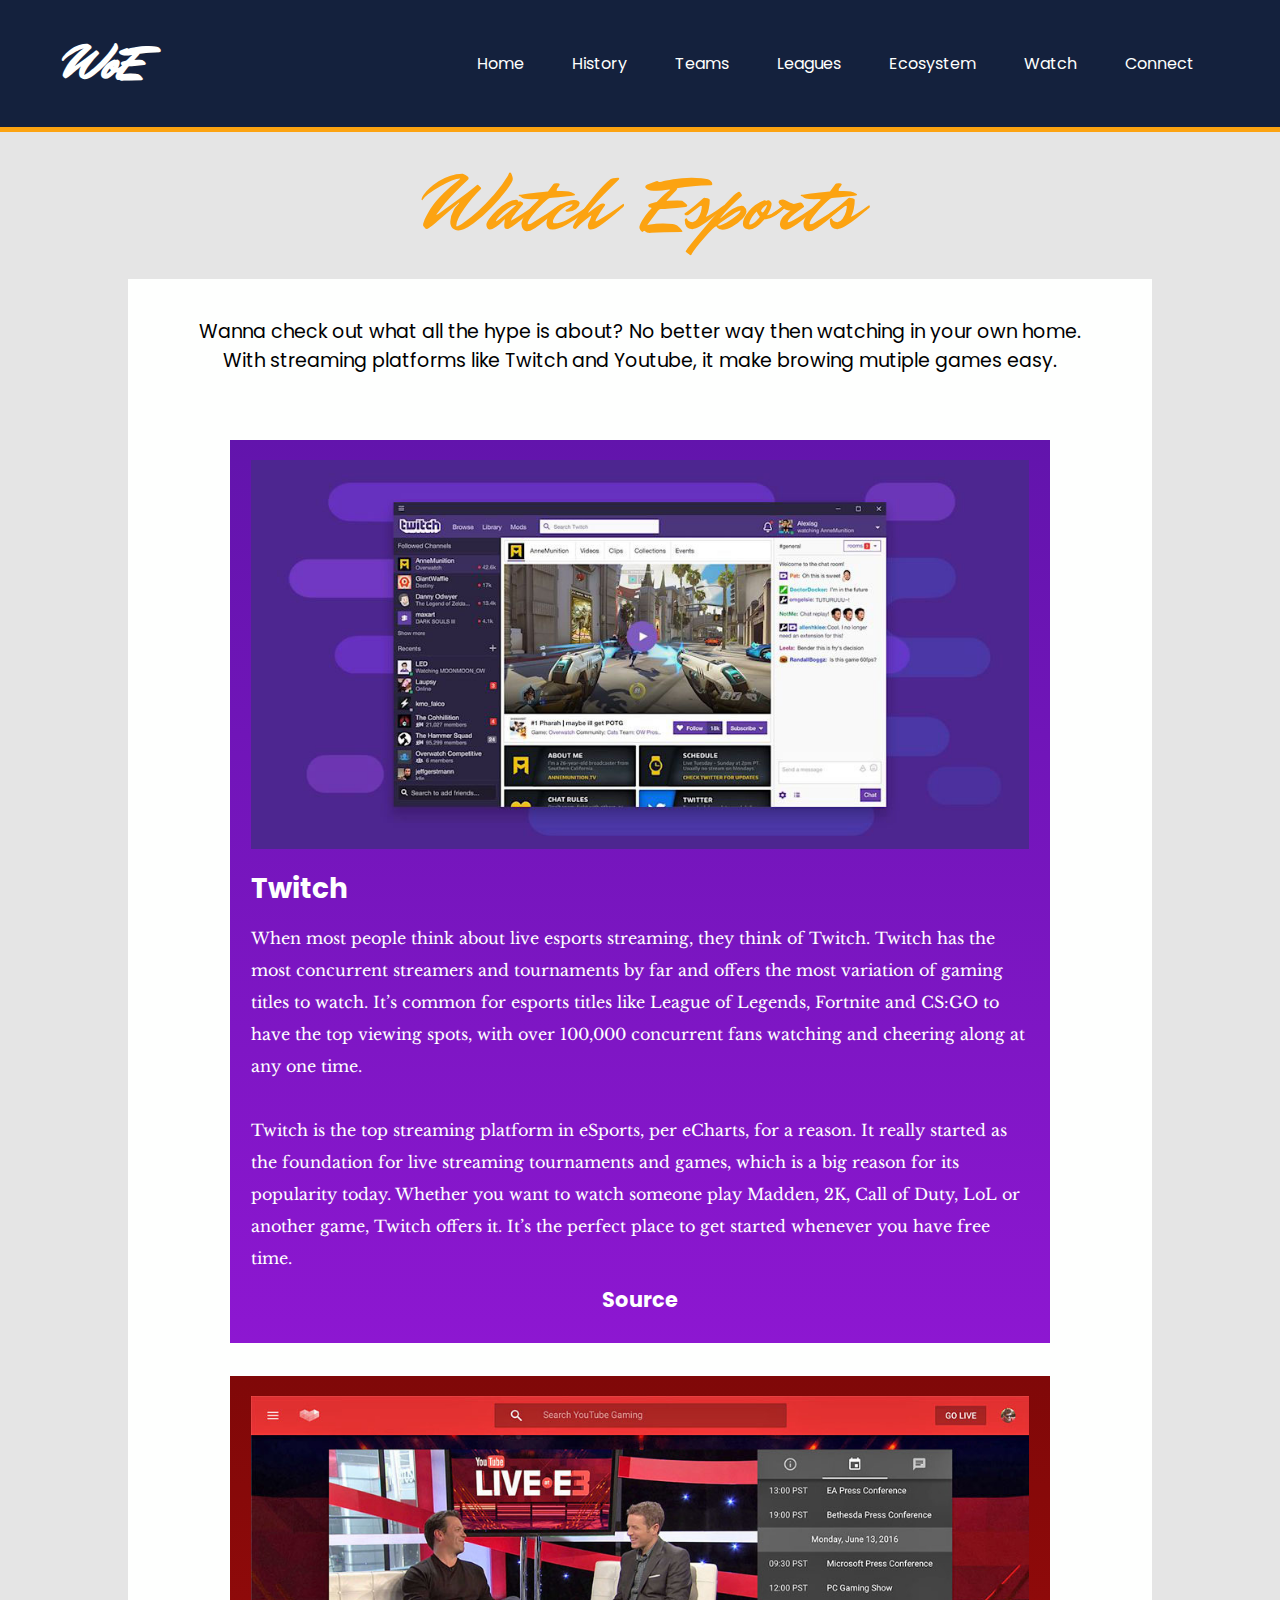
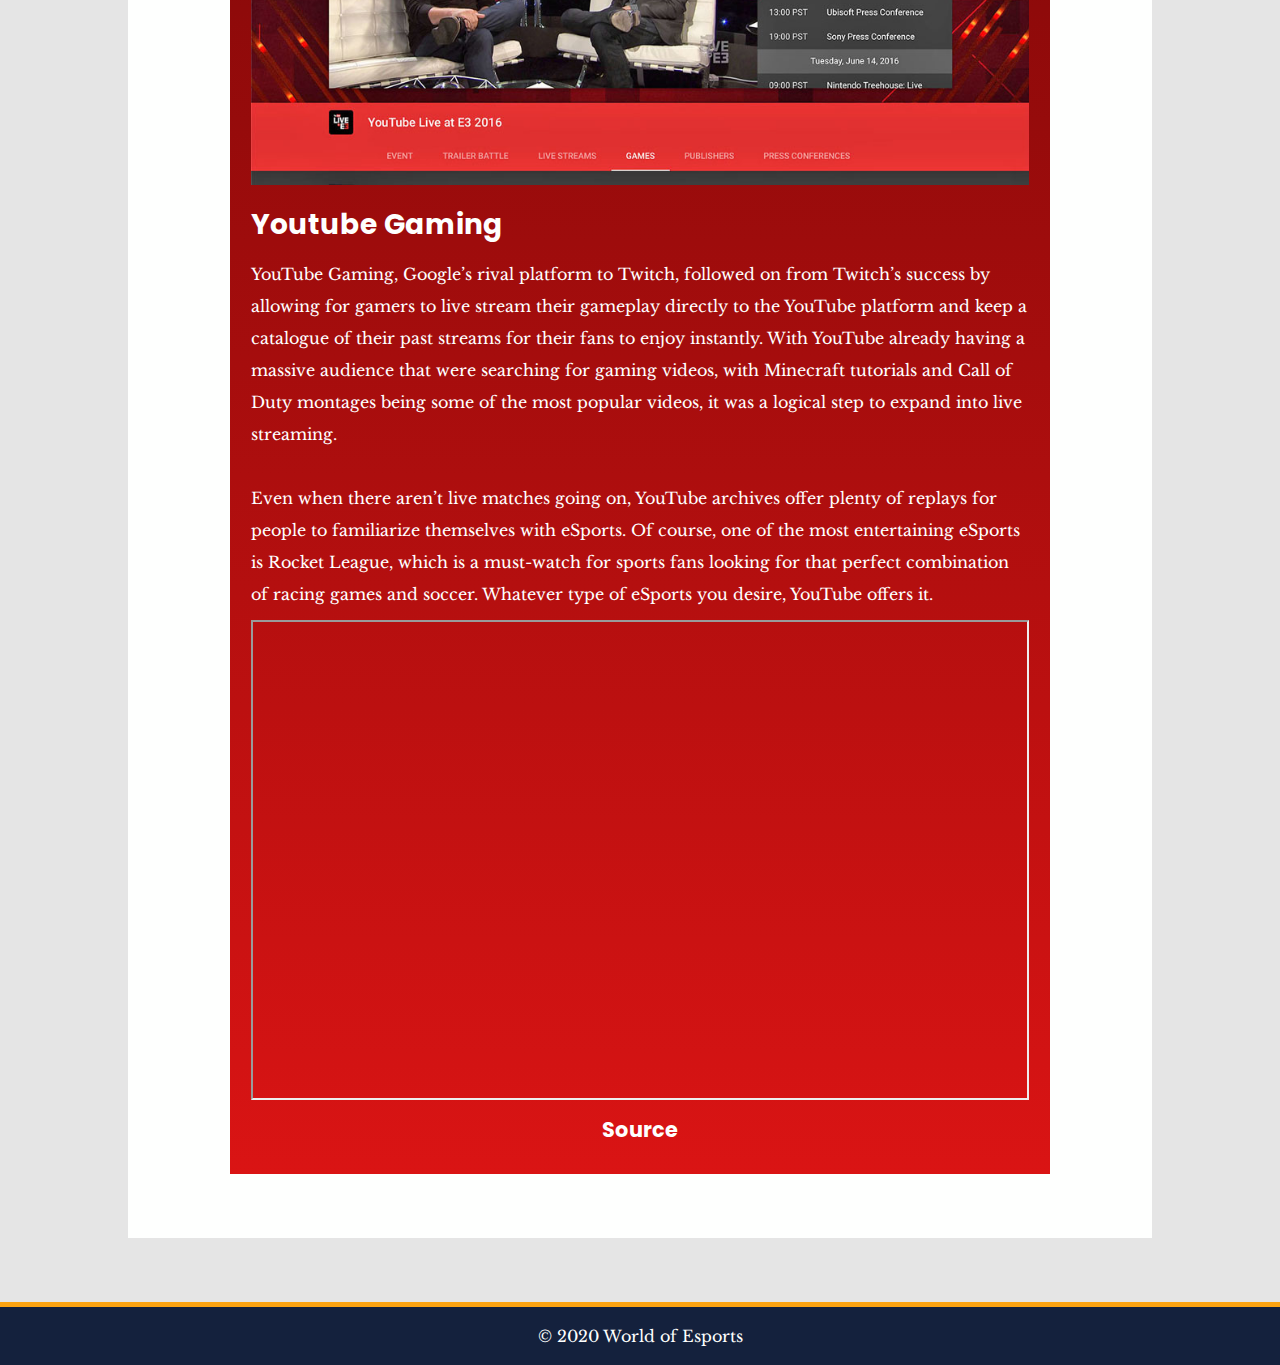
<file: watch.html>
<!DOCTYPE html>
<html lang="en">

<head>
    <meta charset="UTF-8">
    <meta name="viewport" content="width=device-width, initial-scale=1.0">
    <title>The World of Esports</title>
    <link rel="stylesheet" href="project.css">
    <link href="https://fonts.googleapis.com/css2?family=Libre+Baskerville&family=Poppins&family=Mr+Dafoe&display=swap"
        rel="stylesheet">
</head>

<body>
    <div class="header">
        <nav class="nav-links">
            <h1 class="logo"><a href="index.html">WoE</a></h1>
            <ul>
                <li><a href="index.html">Home</a></li>
                <li><a href="history.html">History</a></li>
                <li><a href="teams.html">Teams</a></li>
                <li><a href="leagues.html">Leagues</a></li>
                <li><a href="ecosystem.html">Ecosystem</a></li>
                <li><a href="watch.html">Watch</a></li>
                <li><a href="connect.html">Connect</a></li>
            </ul>
        </nav>
    </div>
    <main class="content">
        <h1 class="title">Watch Esports</h1>
        <h2 class="subtitle">Wanna check out what all the hype is about? No better way then watching in your own home.
            With streaming platforms like Twitch and Youtube, it make browing mutiple games easy.
        </h2>
        <div class="large-box">
            <section class="waytowatch" id="twitch">
                <img src="img/twitch-overlay.jpg" width="100%" />
                <h2><a href="https://www.twitch.tv/" target="_blank">Twitch</a></h2>
                <p>When most people think about live esports streaming, they think of Twitch. Twitch has the most
                    concurrent
                    streamers and tournaments by far and offers the most variation of gaming titles to watch. It’s
                    common
                    for esports titles like League of Legends, Fortnite and CS:GO to have the top viewing spots, with
                    over
                    100,000 concurrent fans watching and cheering along at any one time.
                    <br><br>
                    Twitch is the top streaming platform in eSports, per eCharts, for a reason. It really
                    started as the foundation for live
                    streaming tournaments and games, which is a big reason for its popularity today. Whether you want to
                    watch someone play
                    Madden, 2K, Call of Duty, LoL or another game, Twitch offers it. It’s the perfect place to get
                    started whenever you have
                    free time.</p>
                <div id="twitch-embed"></div>
                <script src="https://embed.twitch.tv/embed/v1.js"></script>
                <script type="text/javascript">
                    new Twitch.Embed("twitch-embed", {
                        width: 854,
                        height: 580,
                        channel: "shroud",
                    });
                </script>
                <h3><a href="https://sickodds.com/news/where-to-watch-esports-online" target="_blank">Source</a></h3>
            </section>
            <section class="waytowatch" id="youtube">
                <img src="img/youtube-overlay.jpg" width="100%" />
                <h2><a href="https://www.youtube.com/gaming" target="_blank">Youtube Gaming</a></h2>
                <p>YouTube Gaming, Google’s rival platform to Twitch, followed on from Twitch’s success by allowing for
                    gamers to live stream their gameplay directly to the YouTube platform and keep a catalogue of their
                    past
                    streams for their fans to enjoy instantly. With YouTube already having a massive audience that were
                    searching for gaming videos, with Minecraft tutorials and Call of Duty montages being some of the
                    most
                    popular videos, it was a logical step to expand into live streaming.
                    <br><br>
                    Even when there aren’t live matches going on, YouTube archives offer plenty of replays for
                    people to familiarize
                    themselves with eSports. Of course, one of the most entertaining eSports is Rocket League, which is
                    a must-watch for
                    sports fans looking for that perfect combination of racing games and soccer. Whatever type of
                    eSports you desire,
                    YouTube offers it.
                </p>
                <iframe width="100%" height="480" src="https://www.youtube.com/embed/Xka4OLgzW9Q">
                </iframe>
                <h3><a href="https://sickodds.com/news/where-to-watch-esports-online" target="_blank">Source</a></h3>
            </section>
        </div>
    </main>
    <footer>
        <p>&copy; 2020 World of Esports</p>
    </footer>
</body>

</html>
</file>
<file: project.css>
/* Basic Styles */

* {
    margin: 0;
    padding: 0;
    box-sizing: border-box;
}

body{
    font-family: 'Poppins', sans-serif;
    font-weight: 400;
    width: 100%;
    height: 100%;
    box-sizing: border-box;
    background-color: #E5E5E5;
}

h2 {
    padding: 1.5% 0;
    font-family: 'Poppins', sans-serif;
}

h3 {
    font-family: 'Poppins', sans-serif;
    text-align: center;
    font-size: 1.3em;
    color: #14213d;
}

p {
    font-family: 'Libre Baskerville', serif;
    line-height: 2;
    font-size: 1em;
}

a {
    text-decoration: none;
}

a:hover {
    text-decoration: underline;
}

main {
    color: #000000;
}

article h2 {
    font-family: 'Poppins', sans-serif;
    font-size: 2.5rem;
    text-align: left;
    color: #14213d;
    margin-bottom: 2%;
}

article img {
    height: 250px;
    margin: 0 4% 4% 4%;
    border-radius: 1px;
}

article p {
    border-radius: 25px;
    height: auto;
}

form {
    display: grid;
    width: 80%;
    margin: 0 auto;
    grid-template-columns: 1fr 1fr;
    grid-gap: 20px;
}

label {
    display: block;
    font-family: 'Poppins', sans-serif;
    color: #FCA311;
}

input {
    width: 100%;
    padding: 1em;
}

form p {
    margin: 0;
}

form #mySubmit {
    grid-column: 1/3;
    width: 206%;
    padding: 1em;
    border: 0;
    color: #14213d;
    background-color: #E5E5E5;
    text-transform: uppercase;
}

form #mySubmit:hover {
    background-color: #14213d;
    color: #FCA311;
    cursor: pointer;
    outline: 0;
    height: 100%;
    transition: 300ms ease-out;
}

iframe, #twitch-embed {
    margin-top: 10px;
    width: 100%;
}

footer {
    height: 7vh;
    display: flex;
    align-items: center;
    justify-content: center;
    color: #FEFFFE;
    background-color: #14213d;
    border-top: 5px solid #FCA311;
}

/* Header Styles */

.header{
    padding: 30px 5%;
    background-color: #14213d;
    border-bottom: 5px solid #FCA311;
}

.header a {
    color: #FEFFFE;
}

.header a:hover {
    color: #FCA311;
    transition: ease-out 200ms;
    text-decoration: none;
}

.header a:active {
    color: #FCA311;
}

.header .logo {
    font-size: 3rem;
}

.nav-links {
    font-family: 'Poppins', sans-serif;
    height: auto;
    display: flex;
    align-items: center;
    justify-content: space-between;
}

.nav-links li {
    display: inline-block;
    padding: 0px 22px;
    list-style: none;
    height: auto;
    justify-content: center;
}

/* Hero Page */

.hero {
    min-height: 100vh;
    background-image: url(img/background.jpg);
    background-size: cover;
}

.hero-text {
    display: flex;
    align-items: center;
    justify-content: space-evenly;
    margin-top: 300px;
    color: #FEFFFE;
    font-family: 'Poppins', sans-serif;
    height: auto;
}

.hero-text h1 {
    font-family: 'Mr Dafoe', cursive;
    font-size: 5rem;
}

.hero-text div {
    border-left: 3px solid #E5E5E5;
    height: 300px;
}

.hero-text span {
    text-transform: uppercase;
    font-size: 4rem;
}

/* Article Pages */

.content {
    max-width: 1500px;
    padding: 0 10%;
    margin-left: auto;
    margin-right: auto;
    margin-bottom: 5%;
}

.text-area {
    background-color: #ffffff;
    padding: 2em 10%;
}

.text-area h3 {
    margin-top: 1em;
}

.text-area h3 a {
    color: #14213d;
}

.text-area h3 a:hover {
    color: #FCA311;
    transition: ease-out 200ms;
}

.text-area table {
    margin-top: 2%;
    width: 100%;
    padding: 30px 0;
    border-collapse: collapse;
}

.text-area table tr {
    border-bottom: 1px solid #b9b9b9;
}

.text-area table td, th {
    padding: 20px;
}

.textarea table th {
    color: #FCA311;
}

.text-area p a {
    color: #14213d;
}

.text-area p a:hover {
    color: #FCA311;
    transition: ease-out 200ms;
}

/* Grid Pages */

.gallery {
    display: grid;
    grid-gap: 75px;
    grid-template-columns: repeat(3, 1fr);
    background-color: #ffffff;
    padding: 2em 10% 4em 10%;
}

.team {
    display: block;
    width: 100%;
    text-decoration: none;
    cursor: pointer;
}

.team figure {
    position: relative;
    overflow: hidden;
}

.team figure img {
    position: relative;
    z-index: 999;
    transition: transform 0.4s;
    width: 100%;
    display: block;
    object-fit: cover;
    background-color: #FEFFFE;
}

.team figure:hover img {
    transform: translateY(-90px);
    transition: ease-out 200ms;
}

.team figcaption {
    position: absolute;
    left: 0;
    bottom: 0;
    padding: 20px;
    height: 100px;
    background-color: #14213d;
    color: #FCA311;
    width: 100%;
}

.team h3 {
    color: #FCA311;
    text-align: left;
}

.team p {
    margin: 0 0;
}

/* Box Pages */

.large-box {
    display: block;
    margin-left: auto;
    margin-right: auto;
    padding: 2em 10% 2em 10%;
    width: 100%;
    background-color: #FEFFFE;
}

.large-box h2 {
    font-size: 1.75em;
}

.large-box h3 {
    margin: 1% 0;
}

.large-box a {
    color:#FEFFFE;
}

.large-box a:hover {
    color: #FEFFFE;
    transition: ease-out 200ms;
}

.waytowatch {
    margin-left: auto;
    margin-right: auto;
    width: 100%;
    margin: 4% 0;
}

.waytowatch p a {
    font-family: 'Poppins', sans-serif;
    text-transform: uppercase;
    font-weight: bold;
    font-size: larger;
}

/* Classes */

.title {
    font-family: 'Mr Dafoe', cursive;
    font-weight: 400;
    font-size: 5rem;
    color: #FCA311;
    text-align: center;
    margin: 2vh 0;
    word-spacing: 15px;
}

.subtitle {
    font-family: "Poppins", sans-serif;
    font-weight: 400;
    font-size: 19px;
    text-align: center;
    background-color: #FEFFFE;
    padding: 2em 3em 0 3em;
}

.left {
    float: left;
    margin-left: 0;
    box-shadow: 5px 5px #FCA311;
}

.right {
    float: right;
    margin-right: 0;
    box-shadow: 5px 5px #FCA311;
}

.logo {
    font-family: 'Mr Dafoe', cursive;
    height: auto;
}

/* Ids */

#twitch {
    background-image: linear-gradient(#6214ac, #8d17d1);
    padding: 2.5%;
    color: #ffffff;
}

#youtube {
    background-image: linear-gradient(#800808, #da1414);
    padding: 2.5%;
    color: #ffffff;
}

#reddit {
    background-image: linear-gradient(#FF4500, #FF4500);
    padding: 2.5%;
    color: #ffffff;
    width: 100%;
    margin-left: auto;
    margin-right: auto;
    margin-top: 2%;
    margin-bottom: 2%;
}

#discord {
    background-image: linear-gradient(#5e7ef1,#7289DA);
    padding: 2.5%;
    color: #ffffff;
    width: 100%;
    margin-left: auto;
    margin-right: auto;
    margin-bottom: 5%;
}

#last {
    margin: 1% auto;
    text-align: center;
}

/* Media Queries */

@media only screen and (max-width: 1050px) {
    .header{
        display: block;
        text-align: center;
    }

    .nav-links {
        display: block;
        margin: 0;
        width: auto;
        padding-top: 0;
    }

    .nav-links ul {
        display: block;
        width: 100%;
    }

    .nav-links a {
        display: block;
        padding: .2em;
    }

    .nav-links li {
        display: block;
    }

    .hero-text {
        display: block;
        text-align: center;
        margin: 100px 0 150px;
    }

    .hero-text h2 {
        margin-top: 0;
    }

    #hero-line {
        display: block;
        transform: rotate(90deg);
        width: 0;
        margin: auto;
        padding: 0;
    }

    article {
        display: block;
        width: 100%;
    }

    .content {
       max-width: 1050px;
       display: block;
    }

    .text-area {
        display: block;
    }

    
    .text-area h2 {
        text-align: center;
    }

    .left, .right {
        width: 100%;
        margin: 0 0 4% 0;
        float: none;
    }

    .gallery{
        display: block;
        width: 100%;
    }

    .team {
        width: 80%;
        margin: 0 auto 20% auto;
    }

    .waytowatch {
        width: 100%;
        margin: 0 auto 10% auto;
    }

    .waytowatch h2, h3 {
        text-align: center;
    }

    iframe, #twitch-embed {
        display: block;
    }
}
</file>
